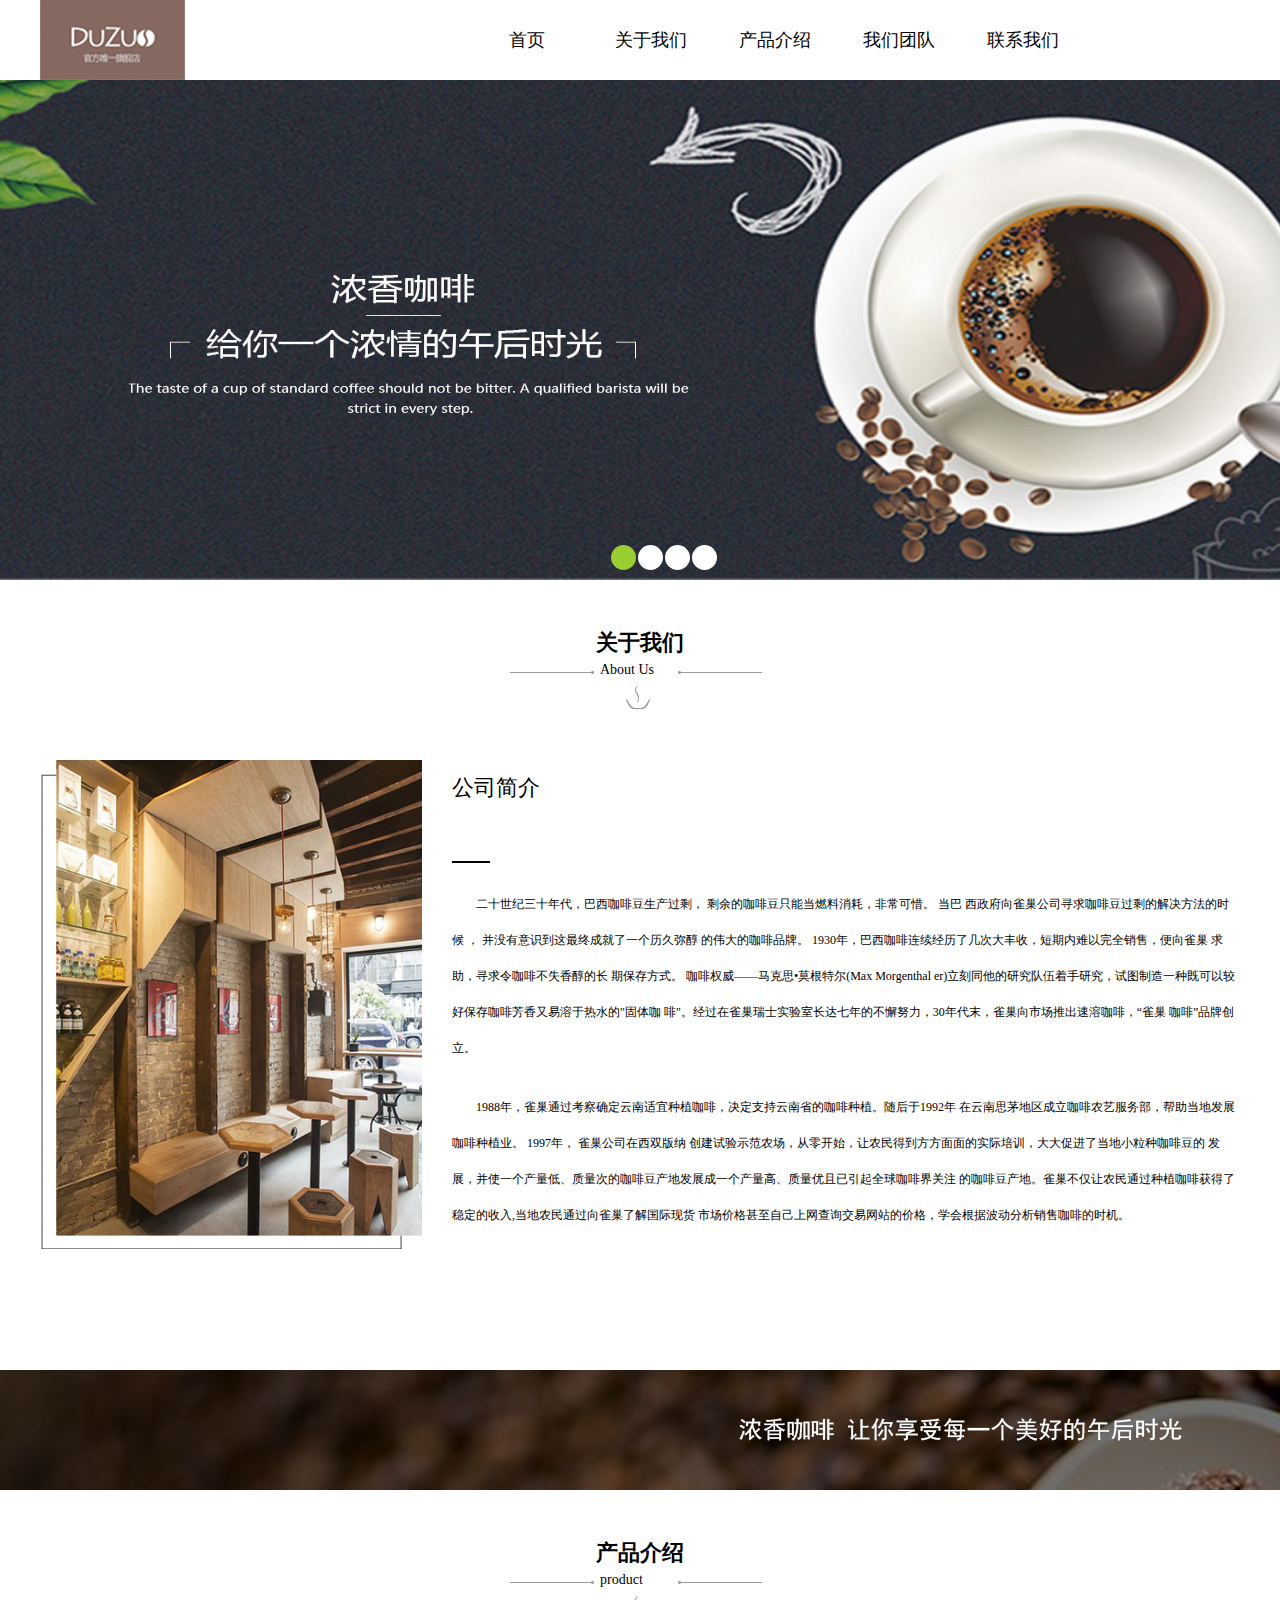
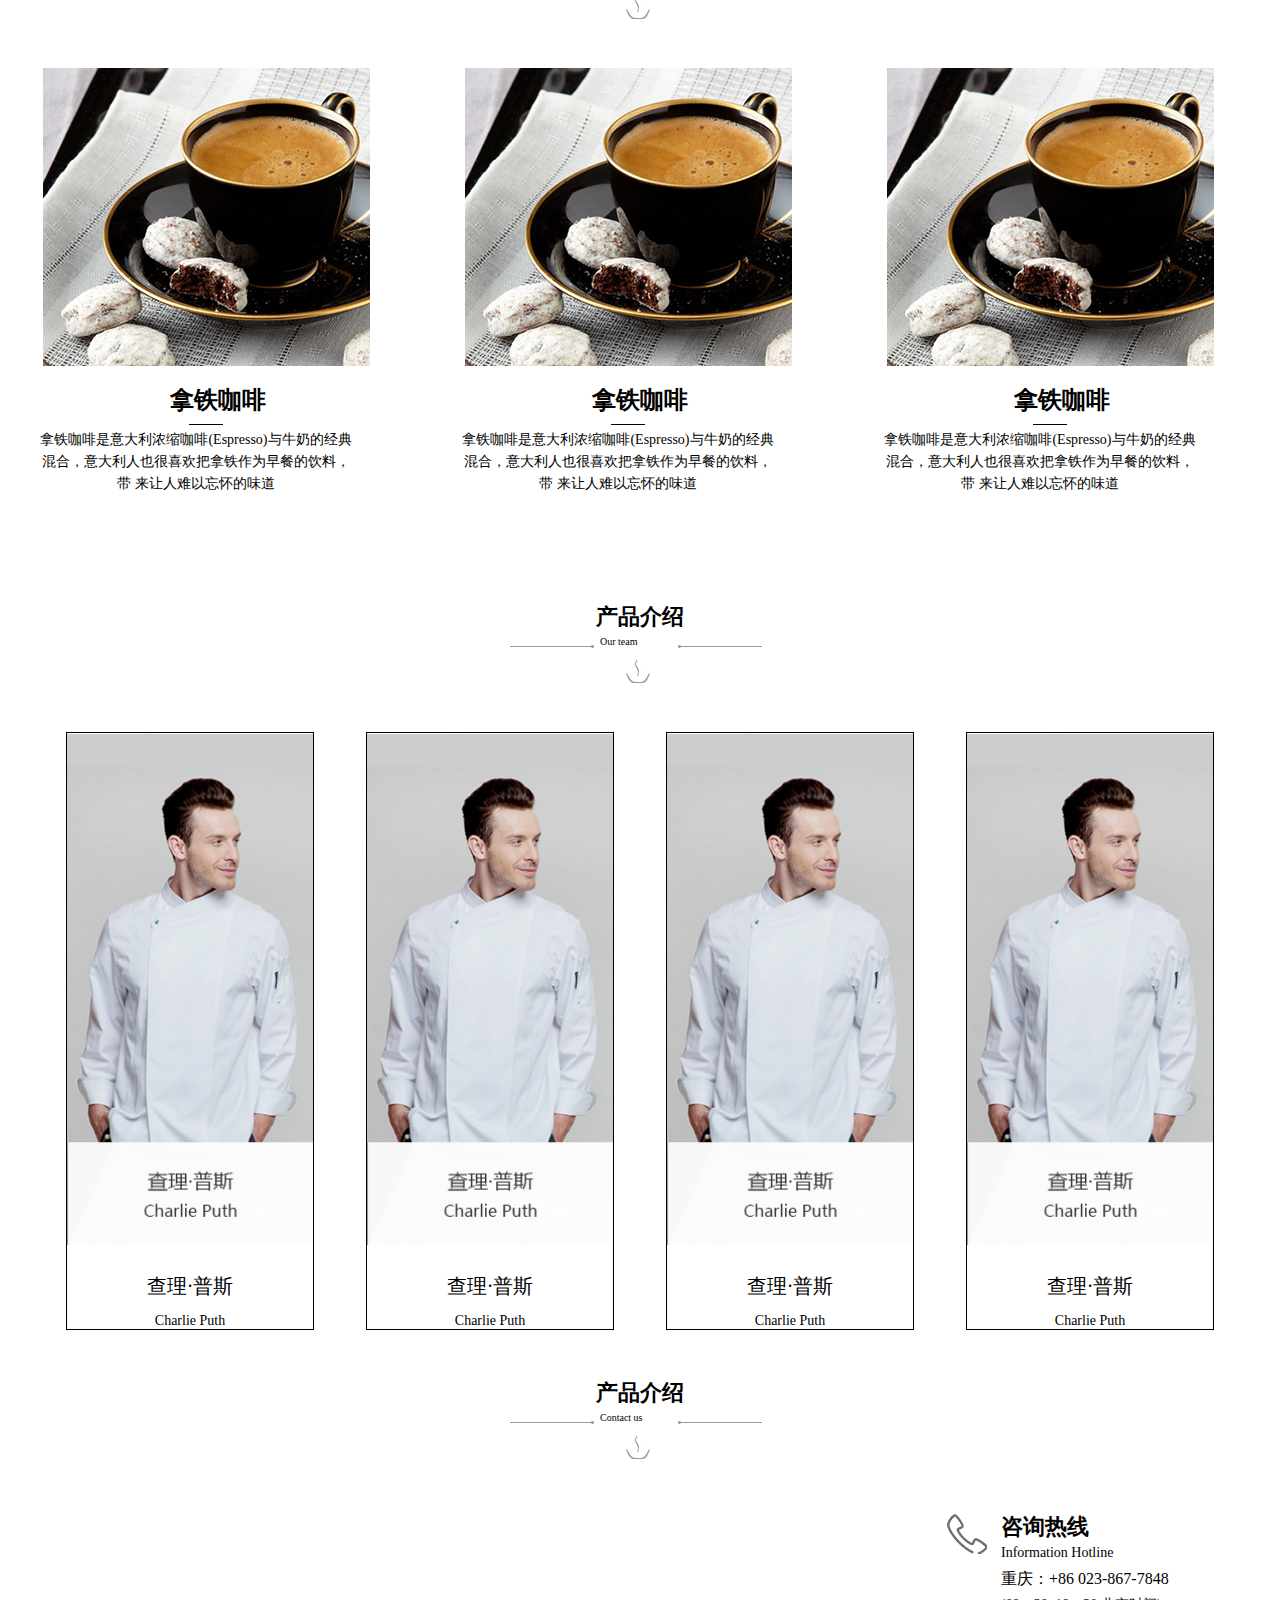
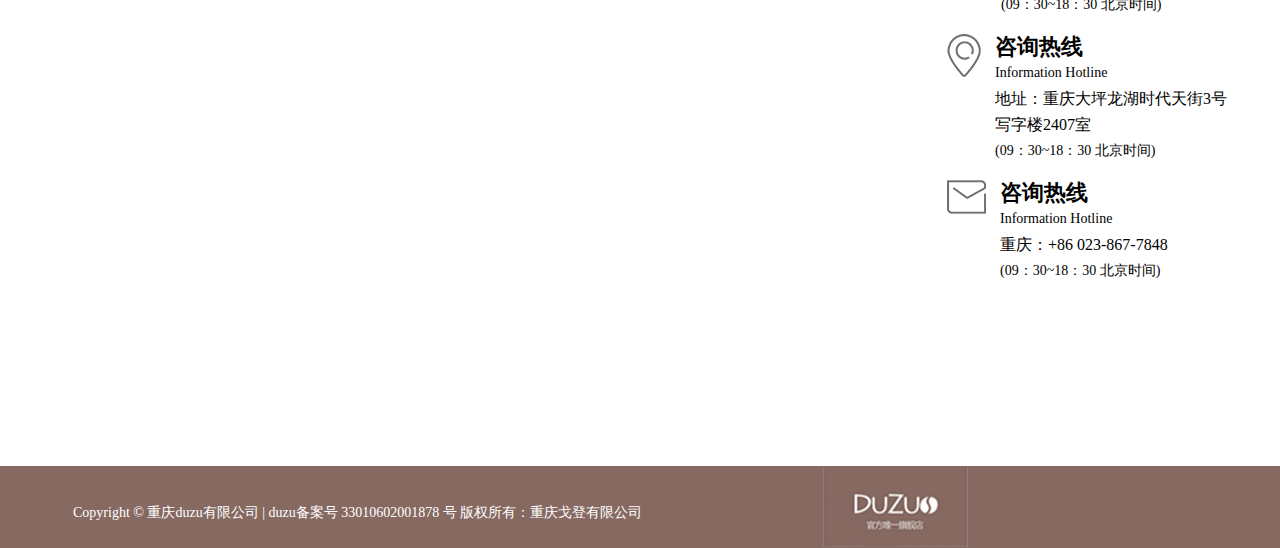
<file: 咖啡网页/html/index.html>
<!DOCTYPE html>
<html lang="en">
<head>
    <meta charset="UTF-8">
    <meta name="viewport" content="width=device-width, initial-scale=1.0">
    <title>Document</title>
    <link rel="stylesheet" href="./css/index1.css">
    <meta http-equiv="Content-Type" content="text/html; charset=utf-8" />
	<meta name="viewport" content="initial-scale=1.0, user-scalable=no" />
	<style type="text/css">
		body, html {width: 100%;height: 100%;margin:0;font-family:"微软雅黑";}
		#allmap{width:100%;height:500px;}
		.di-list p{margin-left:5px; font-size:14px;}
	</style>
	<script type="text/javascript" src="//api.map.baidu.com/api?v=2.0&ak=vO7GuQKEVEGFDcVwdvP5UKIeuvEsHNQl"></script>
	<title>添加复杂内容的信息窗口</title>
</head>

<body>
    <!-- html header -->
    <div id="header" class="container clear">
        <div class="header-list l">
            <ul>
                <li>
                    <img src="../img/咖啡长网页-1.jpg" alt="">
                </li>
            </ul>
        </div>
        <div class="header-lef r">
            <ul>
                <li class="bian"><a href="index.html"> 首页</a></li>
                <li class="bian"><a href="About.html"> 关于我们</a></li>
                <li class="bian"><a href="Product.html"> 产品介绍</a></li>
                <li class="bian"><a href="introduction.html"> 我们团队</a></li>
                <li class="bian"><a href="#"> 联系我们</a></li>
            </ul>
        </div>
    </div>
    <!-- html tu -->
    <div id="lunbo">
        <div class="lunbo-ul">
            <li><img src="../img/咖啡长网页_02.jpg" class="lun-img"></li>
            <li><img src="../img/咖啡长网页_02.jpg" class="lun-img"></li>
            <li><img src="../img/咖啡长网页_02.jpg" class="lun-img"></li>
            <li><img src="../img/咖啡长网页_02.jpg" class="lun-img"></li>
        </div>
        <button class="jjj">&lt;</button>
        <button class="jj">&gt;</button>
        <ul>
            <li class="ave avel" by="0"></li>
            <li by="1"class="avel" ></li>
            <li by="2" class="avel" ></li>
            <li by="3"  class="avel"></li>
        </ul>
    </div>

    <!-- html server -->
    <div id="server" class="container">
        <div class="server-list">
            <h2>关于我们</h2>
            <p>About Us</p>
            <ul>
                <li class="tu1"><img src="../img/title.png" alt=""></li>
                <li class="tu2"><img src="../img/咖啡长网页-图标.jpg" alt=""></li>
            </ul>
        </div>
        <div class="server-aut">
            <ul>
                <li><img src="../img/未标题-1.jpg" alt=""></li>
            </ul>

            <div class="server-p">
                <h2>公司简介</h2>
                <div class="di">
                </div>
                <p>二十世纪三十年代，巴西咖啡豆生产过剩， 剩余的咖啡豆只能当燃料消耗，非常可惜。 当巴
                    西政府向雀巢公司寻求咖啡豆过剩的解决方法的时候 ， 并没有意识到这最终成就了一个历久弥醇
                    的伟大的咖啡品牌。 1930年，巴西咖啡连续经历了几次大丰收，短期内难以完全销售，便向雀巢
                    求助，寻求令咖啡不失香醇的长 期保存方式。 咖啡权威——马克思•莫根特尔(Max Morgenthal
                    er)立刻同他的研究队伍着手研究，试图制造一种既可以较好保存咖啡芳香又易溶于热水的"固体咖
                    啡"。经过在雀巢瑞士实验室长达七年的不懈努力，30年代末，雀巢向市场推出速溶咖啡，“雀巢
                    咖啡”品牌创立。</p>
                <p> 1988年，雀巢通过考察确定云南适宜种植咖啡，决定支持云南省的咖啡种植。随后于1992年
                    在云南思茅地区成立咖啡农艺服务部，帮助当地发展咖啡种植业。 1997年， 雀巢公司在西双版纳
                    创建试验示范农场，从零开始，让农民得到方方面面的实际培训，大大促进了当地小粒种咖啡豆的
                    发展，并使一个产量低、质量次的咖啡豆产地发展成一个产量高、质量优且已引起全球咖啡界关注
                    的咖啡豆产地。雀巢不仅让农民通过种植咖啡获得了稳定的收入,当地农民通过向雀巢了解国际现货
                    市场价格甚至自己上网查询交易网站的价格，学会根据波动分析销售咖啡的时机。 </p>
            </div>
        </div>
    </div>

    <!-- html guang -->
    <div id="guang" class="container-fluid">
        <ul>
            <li><img src="../img/guanggao.jpg" alt=""></li>
        </ul>
    </div>


    <!-- html product -->
    <div id="product" class="container">
        <div class="product-list">
            <h2>产品介绍</h2>
            <p>product</p>
            <ul>
                <li class="tu1"><img src="../img/title.png" alt=""></li>
                <li class="tu2"><img src="../img/咖啡长网页-图标.jpg" alt=""></li>
            </ul>
        </div>
        <div class="product-st">
            <ul>
                <li>
                    <img src="../img/咖啡长网页3.jpg" alt="">
                    <div class="ming"><img src="../img/touming.jpg" alt=""></div>
                    <h2>拿铁咖啡</h2>
                    <h1></h1>
                    <p>拿铁咖啡是意大利浓缩咖啡(Espresso)与牛奶的经典
                        混合，意大利人也很喜欢把拿铁作为早餐的饮料，带
                        来让人难以忘怀的味道</p>
                </li>
                <li>
                    <img src="../img/咖啡长网页3.jpg" alt="">
                    <div class="ming"><img src="../img/touming.jpg" alt=""></div>
                    <h2>拿铁咖啡</h2>
                    <h1></h1>
                    <p>拿铁咖啡是意大利浓缩咖啡(Espresso)与牛奶的经典
                        混合，意大利人也很喜欢把拿铁作为早餐的饮料，带
                        来让人难以忘怀的味道</p>
                </li>
                <li>
                    <img src="../img/咖啡长网页3.jpg" alt="">
                    <div class="ming"><img src="../img/touming.jpg" alt=""></div>
                    <h2>拿铁咖啡</h2>
                    <h1></h1>
                    <p>拿铁咖啡是意大利浓缩咖啡(Espresso)与牛奶的经典
                        混合，意大利人也很喜欢把拿铁作为早餐的饮料，带
                        来让人难以忘怀的味道</p>
                </li>

            </ul>
        </div>
    </div>


    <!-- html main  -->
    <div id="main" class="container-fluid">
        <div class="container">
            <div class="main-list">
                <h2>产品介绍</h2>
                <p>Our team</p>
                <ul>
                    <li class="tu1"><img src="../img/title.png" alt=""></li>
                    <li class="tu2"><img src="../img/咖啡长网页-图标.jpg" alt=""></li>
                </ul>
            </div>
            <div class="main-ul">
                <ul>
                    <li class="main-ulli">
                        <img src="../img/咖啡长网页-恢复的2.jpg" alt="">
                        <div class="li-top">
                            <h2>贾斯汀·比伯</h2>
                            <h1></h1>
                            <p>贾斯汀出生于1994年3月1日的加
                                拿大安大略省伦敦的圣若...</p>
                        </div>
                        
                        <div class="main-li">
                            <h3>查理·普斯</h3>
                            <h4>Charlie Puth</h4>
                        </div>
                    </li>
                    <li>
                        <img src="../img/咖啡长网页-恢复的2.jpg" alt="">
                        <h2>查理·普斯</h2>
                        <p>Charlie Puth</p>
                    </li>
                    <li>
                        <img src="../img/咖啡长网页-恢复的2.jpg" alt="">
                        <h2>查理·普斯</h2>
                        <p>Charlie Puth</p>
                    </li>
                    <li>
                        <img src="../img/咖啡长网页-恢复的2.jpg" alt="">
                        <h2>查理·普斯</h2>
                        <p>Charlie Puth</p>
                    </li>

                </ul>

            </div>
        </div>
    </div>

    <!-- html news -->
    <div id="news" class="container">
        <div class="news-list">
            <h2>产品介绍</h2>
            <p>Contact us</p>
            <ul>
                <li class="tu1"><img src="../img/title.png" alt=""></li>
                <li class="tu2"><img src="../img/咖啡长网页-图标.jpg" alt=""></li>
            </ul>
        </div>
        <div class="news-ulli clear">
            <div class="ditu l">	
            <div id="allmap"></div>
            <p></p></div>
            <div class="news-ul ">
                <div class="news-li">
                    <div><img src="../img/phone.png" alt=""></div>
                    <div class="news-wen">
                        <h2>咨询热线</h2>
                        <p>Information Hotline</p>
                        <h3>重庆：+86 023-867-7848</h3>
                        <p>(09：30~18：30 北京时间)</p>
                    </div>
                </div>



                <div class="news-li">
                    <div><img src="../img/map.png" alt=""></div>
                    <div class="news-wen">
                        <h2>咨询热线</h2>
                        <p>Information Hotline</p>
                        <h3>地址：重庆大坪龙湖时代天街3号写字楼2407室</h3>
                        <p>(09：30~18：30 北京时间)</p>
                    </div>
                </div>

                <div class="news-li">
                    <div><img src="../img/email.png" alt=""></div>
                    <div class="news-wen">
                        <h2>咨询热线</h2>
                        <p>Information Hotline</p>
                        <h3>重庆：+86 023-867-7848</h3>
                        <p>(09：30~18：30 北京时间)</p>
                    </div>
                </div>
            </div>
        </div>

    </div>

    <!-- html di  -->
    <div id="di" class="container-fluid">
        <div class="container">
            <div class="di-list">
                <p>Copyright © 重庆duzu有限公司 | duzu备案号 33010602001878 号 版权所有：重庆戈登有限公司</p>
                <img src="../img/咖啡长网页-1.jpg" alt="">
            </div>
        </div>
    </div>


    <script src="./js/index.js"></script>

    <script type="text/javascript">
        // 百度地图API功能
        var sContent =
        "<h4 style='margin:0 0 5px 0;padding:0.2em 0'>天安门</h4>" + 
        "<img style='float:right;margin:4px' id='imgDemo' src='../img/tianAnMen.jpg' width='139' height='104' title='天安门'/>" + 
        "<p style='margin:0;line-height:1.5;font-size:13px;text-indent:2em'>天安门坐落在中国北京市中心,故宫的南侧,与天安门广场隔长安街相望,是清朝皇城的大门...</p>" + 
        "</div>";
        var map = new BMap.Map("allmap");
        var point = new BMap.Point(106.491281,29.537841);
        var marker = new BMap.Marker(point);
        var infoWindow = new BMap.InfoWindow(sContent);  // 创建信息窗口对象
        map.centerAndZoom(point, 15);
        map.addOverlay(marker);
        marker.addEventListener("click", function(){          
           this.openInfoWindow(infoWindow);
           //图片加载完毕重绘infowindow
           document.getElementById('imgDemo').onload = function (){
               infoWindow.redraw();   //防止在网速较慢，图片未加载时，生成的信息框高度比图片的总高度小，导致图片部分被隐藏
           }
        });
    </script>
</body>

</html>
</file>
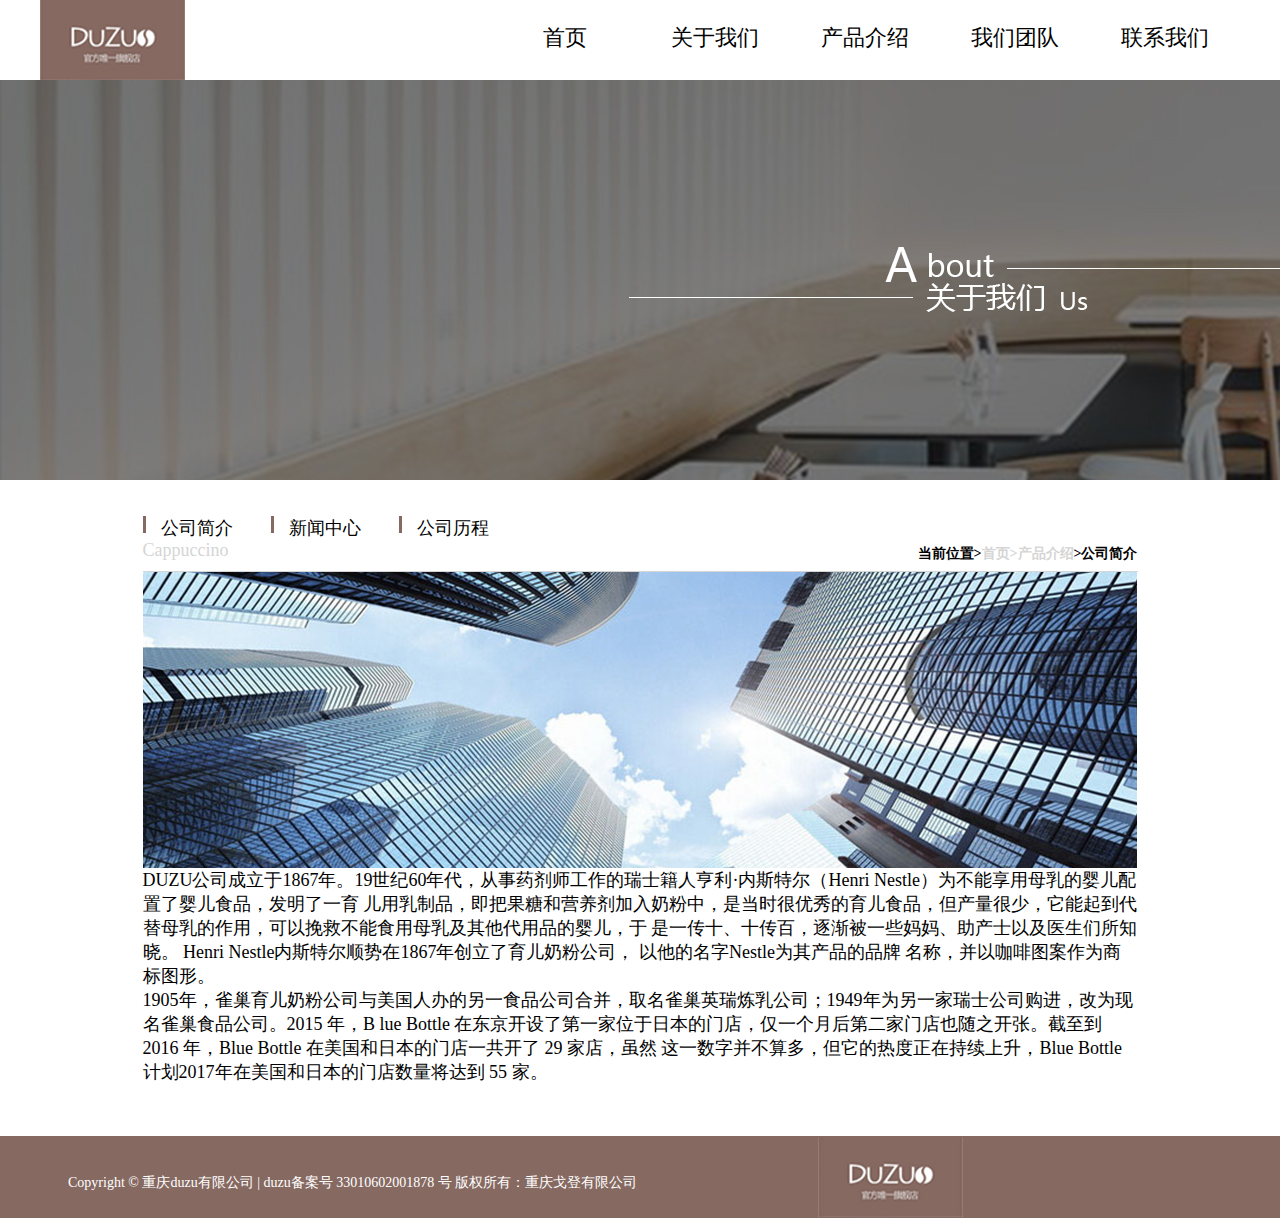
<file: 咖啡网页/html/About.html>
<!DOCTYPE html>
<html lang="en">

<head>
    <meta charset="UTF-8">
    <meta name="viewport" content="width=device-width, initial-scale=1.0">
    <title>Document</title>
    <link rel="stylesheet" href="../html/css/gonggong.css">
    <link rel="stylesheet" href="../html/css/About.css">
</head>

<body>
    <!-- html header -->
    <div id="header" class="container clear">
        <div class="header-list l">
            <img src="../img/咖啡长网页-1.jpg" alt="">
        </div>
        <div class="header-lef r">
            <ul>
                <li class="bian"><a href="#"> 联系我们</a></li>
                <li class="bian"><a href="introduction.html"> 我们团队</a></li>
                <li class="bian"><a href="Product.html"> 产品介绍</a></li>
                <li class="bian"><a href="About.html"> 关于我们</a></li>
                <li class="bian"><a href="index.html"> 首页</a></li>

            </ul>
        </div>
    </div>

    <!-- html tu -->
    <div id="tu" class="container-fluid">
        <div class="tu-list">
            <ul>
                <li>
                    <img class="img" src="../img/公司简介.jpg" alt="">
                </li>
            </ul>
        </div>
    </div>

    <!-- html  text-->
    <div id="text" class="container2">
        <div class="text-list">
            <h4></h4>
            <h3><header ff="0" class="active">公司简介</header > </h3>
            <h4></h4>
            <h3><header  ff="1">新闻中心</header > </h3>
            <h4></h4>
            <h3><header  ff="2">公司历程</header> </h3>
        </div>
        <div class="text-ul">
            <p>Cappuccino</p>
            <h3>当前位置><span>首页>产品介绍</span>>公司简介</h3>
            <h2></h2>
        </div>
        <div id="textaa" class="active">
            <img src="../img/公司简介2.jpg" alt="">
            <div class="text-p">
                <p> DUZU公司成立于1867年。19世纪60年代，从事药剂师工作的瑞士籍人亨利·内斯特尔（Henri Nestle）为不能享用母乳的婴儿配置了婴儿食品，发明了一育
                    儿用乳制品，即把果糖和营养剂加入奶粉中，是当时很优秀的育儿食品，但产量很少，它能起到代替母乳的作用，可以挽救不能食用母乳及其他代用品的婴儿，于
                    是一传十、十传百，逐渐被一些妈妈、助产士以及医生们所知晓。 Henri Nestle内斯特尔顺势在1867年创立了育儿奶粉公司， 以他的名字Nestle为其产品的品牌
                    名称，并以咖啡图案作为商标图形。</p>
                <p>1905年，雀巢育儿奶粉公司与美国人办的另一食品公司合并，取名雀巢英瑞炼乳公司；1949年为另一家瑞士公司购进，改为现名雀巢食品公司。2015 年，B
                    lue Bottle 在东京开设了第一家位于日本的门店，仅一个月后第二家门店也随之开张。截至到 2016 年，Blue Bottle 在美国和日本的门店一共开了 29 家店，虽然
                    这一数字并不算多，但它的热度正在持续上升，Blue Bottle 计划2017年在美国和日本的门店数量将达到 55 家。</p>
            </div>
        </div>

        <div id="textaa">
            <div class="aaba-ulli">
                <div class="aaba-li">
                    <div class="text-h2">
                        <h2>13</h2>
                        <p>2018.4</p>
                    </div>
                    <div>
                        <h5><a href="Subpage.html"> DUZU加强其在瑞士的科研能力</a></h5>
                        <h5>DUZU将其两个科学研究机构——DUZU研究中心和DUZU健康科学研究院合并，建立一个有影响力的组织——DUZU研究。能力高度互补的两...</h5>
                    </div>
                </div>

                <div class="aaba-li">
                    <div class="text-h2">
                        <h2>13</h2>
                        <p>2018.4</p>
                    </div>
                    <div>
                        <h5><a href="Subpage.html"> DUZU加强其在瑞士的科研能力</a></h5>
                        <h5>DUZU将其两个科学研究机构——DUZU研究中心和DUZU健康科学研究院合并，建立一个有影响力的组织——DUZU研究。能力高度互补的两...</h5>
                    </div>
                </div>

                <div class="aaba-li">
                    <div class="text-h2">
                        <h2>13</h2>
                        <p>2018.4</p>
                    </div>
                    <div>
                        <h5><a href="Subpage.html"> DUZU加强其在瑞士的科研能力</a></h5>
                        <h5>DUZU将其两个科学研究机构——DUZU研究中心和DUZU健康科学研究院合并，建立一个有影响力的组织——DUZU研究。能力高度互补的两...</h5>
                    </div>
                </div>

                <div class="aaba-li">
                    <div class="text-h2">
                        <h2>13</h2>
                        <p>2018.4</p>
                    </div>
                    <div>
                        <h5><a href="Subpage.html"> DUZU加强其在瑞士的科研能力</a></h5>
                        <h5>DUZU将其两个科学研究机构——DUZU研究中心和DUZU健康科学研究院合并，建立一个有影响力的组织——DUZU研究。能力高度互补的两...</h5>
                    </div>
                </div>

                <div class="aaba-li">
                    <div class="text-h2">
                        <h2>13</h2>
                        <p>2018.4</p>
                    </div>
                    <div>
                        <h5><a href="Subpage.html"> DUZU加强其在瑞士的科研能力</a></h5>
                        <h5>DUZU将其两个科学研究机构——DUZU研究中心和DUZU健康科学研究院合并，建立一个有影响力的组织——DUZU研究。能力高度互补的两...</h5>
                    </div>
                </div>
            </div>
        </div>

        <div id="textaa">
             <div class="text-ulli">
            <div class="text-li">
                <h2>2018</h2>
                <span>|||||||||</span>
                <div>
                    <p>)04/12 &nbsp; &nbsp; &nbsp;DUZU第一次阐明了“创造共享价值”的经营方针，并启动了“DUZU可...</p>
                    <p>04/12 &nbsp; &nbsp; &nbsp;对医学营养品持续关注的政策使DUZU收购了诺...</p>
                </div>
             </div>
             
             <div class="text-li">
                <h2>2018</h2>
                <span>|||||||||</span>
                <div>
                    <p>04/12 &nbsp; &nbsp; &nbsp;DUZU第一次阐明了“创造共享价值”的经营方针，并启动了“DUZU可...</p>
                    <p>04/12 &nbsp; &nbsp; &nbsp;DUZU健康科学公司和DUZU健康科学研究院成立，以科学为基础，研究营养产品来预防和...</p>
                    <p>01/01 &nbsp; &nbsp; &nbsp;DUZU第一次阐明了“创造共享价值”的经营方针，并启动了“DUZU可...</p>
                </div>
             </div>

             <div class="text-li">
                <h2>2018</h2>
                <span>|||||||||</span>
                <div>
                    <p>04/12 &nbsp; &nbsp; &nbsp;DUZU第一次阐明了“创造共享价值”的经营方针，并启动了“DUZU可...</p>
                    <p>04/12 &nbsp; &nbsp; &nbsp;对医学营养品持续关注的政策使DUZU收购了诺...</p>
                </div>
             </div>

             <div class="text-li">
                <h2>2018</h2>
                <span>|||||||||</span>
                <div>
                    <p>04/12 &nbsp; &nbsp; &nbsp;DUZU第一次阐明了“创造共享价值”的经营方针，并启动了“DUZU可...</p>
                    <p>04/12 &nbsp; &nbsp; &nbsp;DUZU健康科学公司和DUZU健康科学研究院成立，以科学为基础，研究营养产品来预防和...</p>
                    <p>01/01 &nbsp; &nbsp; &nbsp;DUZU第一次阐明了“创造共享价值”的经营方针，并启动了“DUZU可...</p>
                </div>
             </div>

        </div>
        </div>

    </div>

    <!-- html di  -->
    <div id="di" class="container-fluid">
        <div class="container">
            <div class="di-list">
                <p>Copyright © 重庆duzu有限公司 | duzu备案号 33010602001878 号 版权所有：重庆戈登有限公司</p>
                <img src="../img/咖啡长网页-1.jpg" alt="">
            </div>
        </div>
    </div>
<script src="./js/about.js"></script>
</body>

</html>
</file>
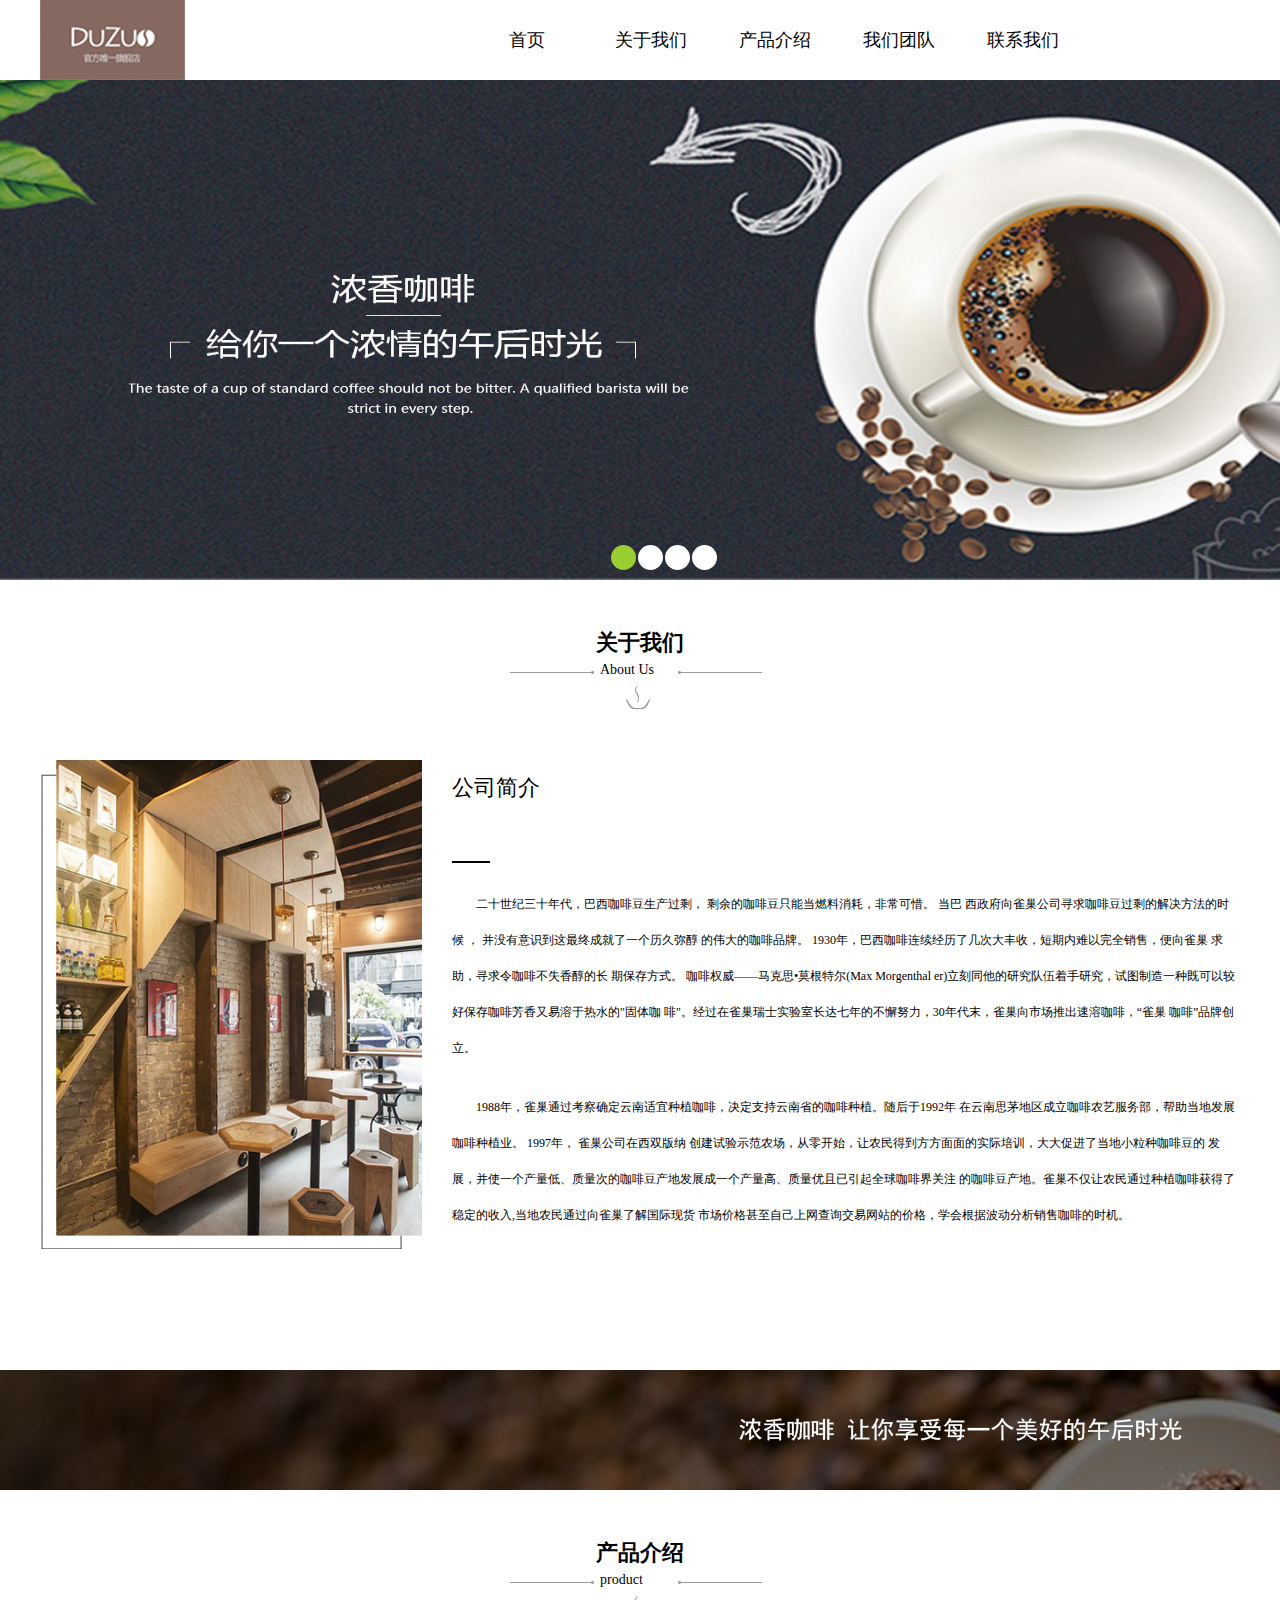
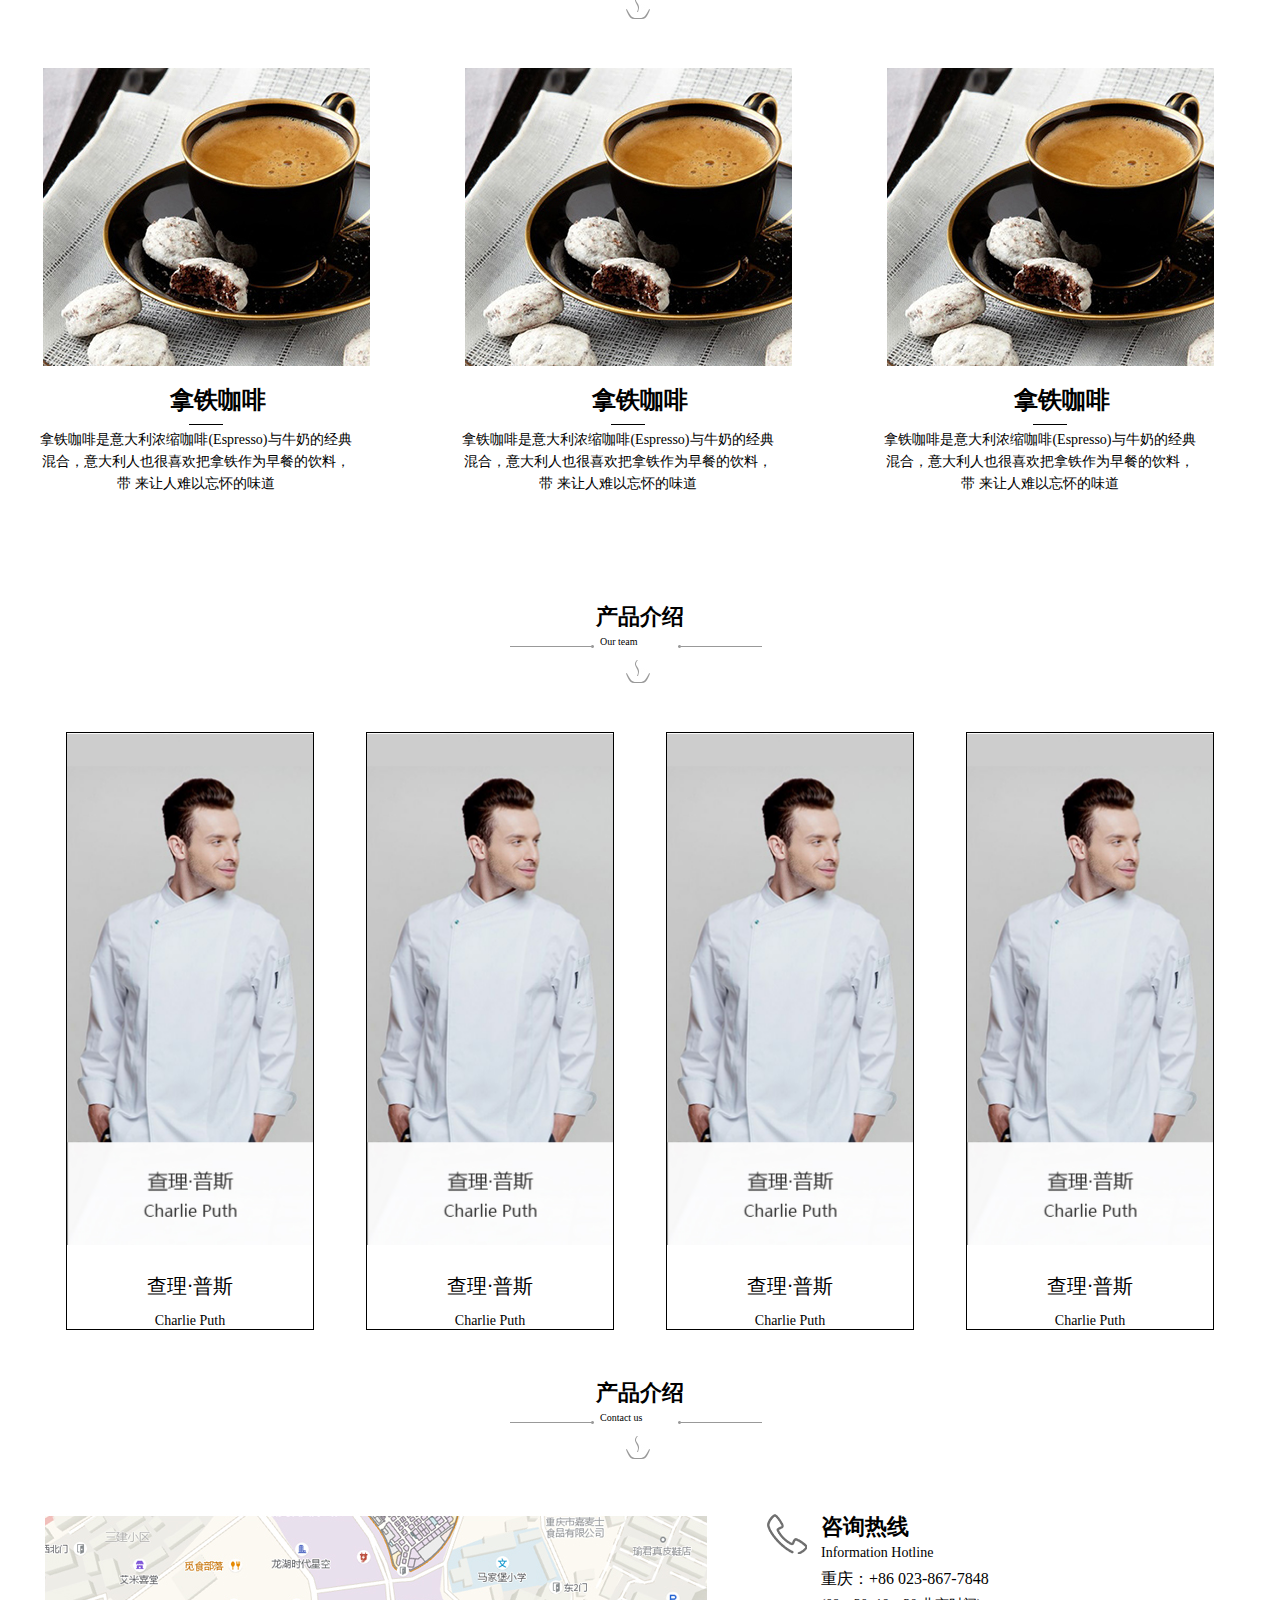
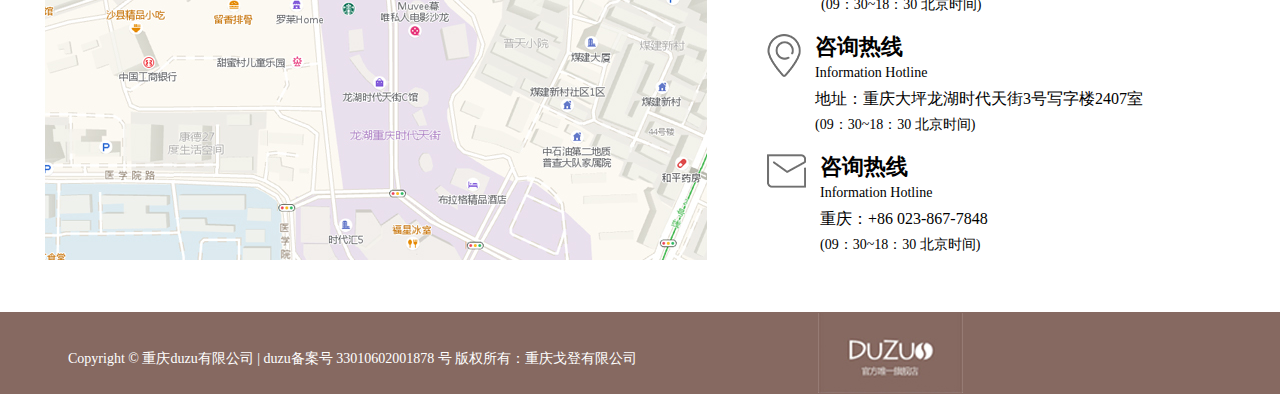
<file: 咖啡网页/html/index1.html>
<!DOCTYPE html>
<html lang="en">

<head>
    <meta charset="UTF-8">
    <meta name="viewport" content="width=device-width, initial-scale=1.0">
    <title>Document</title>
    <link rel="stylesheet" href="./css/index1.css">
</head>

<body>
    <!-- html header -->
    <div id="header" class="container clear">
        <div class="header-list l">
            <ul>
                <li>
                    <img src="../img/咖啡长网页-1.jpg" alt="">
                </li>
            </ul>
        </div>
        <div class="header-lef r">
            <ul>
                <li class="bian"><a href="index.html"> 首页</a></li>
                <li class="bian"><a href="About.html"> 关于我们</a></li>
                <li class="bian"><a href="Product.html"> 产品介绍</a></li>
                <li class="bian"><a href="introduction.html"> 我们团队</a></li>
                <li class="bian"><a href="#"> 联系我们</a></li>
            </ul>
        </div>
    </div>
    <!-- html tu -->
    <div id="lunbo">
        <div class="lunbo-ul">
            <img src="../img/咖啡长网页_02.jpg" class="lun-img">
            <img src="../img/咖啡长网页_02.jpg" alt="">
            <img src="../img/咖啡长网页_02.jpg" alt="">
            <img src="../img/咖啡长网页_02.jpg" alt="">
        </div>
        <button class="jjj">&lt;</button>
        <button class="jj">&gt;</button>
        <ul>
            <li class="ave avel" by="0"></li>
            <li by="1"class="avel" ></li>
            <li by="2" class="avel" ></li>
            <li by="3"  class="avel"></li>
        </ul>
    </div>

    <!-- html server -->
    <div id="server" class="container">
        <div class="server-list">
            <h2>关于我们</h2>
            <p>About Us</p>
            <ul>
                <li class="tu1"><img src="../img/title.png" alt=""></li>
                <li class="tu2"><img src="../img/咖啡长网页-图标.jpg" alt=""></li>
            </ul>
        </div>
        <div class="server-aut">
            <ul>
                <li><img src="../img/未标题-1.jpg" alt=""></li>
            </ul>

            <div class="server-p">
                <h2>公司简介</h2>
                <div class="di">
                </div>
                <p>二十世纪三十年代，巴西咖啡豆生产过剩， 剩余的咖啡豆只能当燃料消耗，非常可惜。 当巴
                    西政府向雀巢公司寻求咖啡豆过剩的解决方法的时候 ， 并没有意识到这最终成就了一个历久弥醇
                    的伟大的咖啡品牌。 1930年，巴西咖啡连续经历了几次大丰收，短期内难以完全销售，便向雀巢
                    求助，寻求令咖啡不失香醇的长 期保存方式。 咖啡权威——马克思•莫根特尔(Max Morgenthal
                    er)立刻同他的研究队伍着手研究，试图制造一种既可以较好保存咖啡芳香又易溶于热水的"固体咖
                    啡"。经过在雀巢瑞士实验室长达七年的不懈努力，30年代末，雀巢向市场推出速溶咖啡，“雀巢
                    咖啡”品牌创立。</p>
                <p> 1988年，雀巢通过考察确定云南适宜种植咖啡，决定支持云南省的咖啡种植。随后于1992年
                    在云南思茅地区成立咖啡农艺服务部，帮助当地发展咖啡种植业。 1997年， 雀巢公司在西双版纳
                    创建试验示范农场，从零开始，让农民得到方方面面的实际培训，大大促进了当地小粒种咖啡豆的
                    发展，并使一个产量低、质量次的咖啡豆产地发展成一个产量高、质量优且已引起全球咖啡界关注
                    的咖啡豆产地。雀巢不仅让农民通过种植咖啡获得了稳定的收入,当地农民通过向雀巢了解国际现货
                    市场价格甚至自己上网查询交易网站的价格，学会根据波动分析销售咖啡的时机。 </p>
            </div>
        </div>
    </div>

    <!-- html guang -->
    <div id="guang" class="container-fluid">
        <ul>
            <li><img src="../img/guanggao.jpg" alt=""></li>
        </ul>
    </div>


    <!-- html product -->
    <div id="product" class="container">
        <div class="product-list">
            <h2>产品介绍</h2>
            <p>product</p>
            <ul>
                <li class="tu1"><img src="../img/title.png" alt=""></li>
                <li class="tu2"><img src="../img/咖啡长网页-图标.jpg" alt=""></li>
            </ul>
        </div>
        <div class="product-st">
            <ul>
                <li>
                    <img src="../img/咖啡长网页3.jpg" alt="">
                    <div class="ming"><img src="../img/touming.jpg" alt=""></div>
                    <h2>拿铁咖啡</h2>
                    <h1></h1>
                    <p>拿铁咖啡是意大利浓缩咖啡(Espresso)与牛奶的经典
                        混合，意大利人也很喜欢把拿铁作为早餐的饮料，带
                        来让人难以忘怀的味道</p>
                </li>
                <li>
                    <img src="../img/咖啡长网页3.jpg" alt="">
                    <div class="ming"><img src="../img/touming.jpg" alt=""></div>
                    <h2>拿铁咖啡</h2>
                    <h1></h1>
                    <p>拿铁咖啡是意大利浓缩咖啡(Espresso)与牛奶的经典
                        混合，意大利人也很喜欢把拿铁作为早餐的饮料，带
                        来让人难以忘怀的味道</p>
                </li>
                <li>
                    <img src="../img/咖啡长网页3.jpg" alt="">
                    <div class="ming"><img src="../img/touming.jpg" alt=""></div>
                    <h2>拿铁咖啡</h2>
                    <h1></h1>
                    <p>拿铁咖啡是意大利浓缩咖啡(Espresso)与牛奶的经典
                        混合，意大利人也很喜欢把拿铁作为早餐的饮料，带
                        来让人难以忘怀的味道</p>
                </li>

            </ul>
        </div>
    </div>


    <!-- html main  -->
    <div id="main" class="container-fluid">
        <div class="container">
            <div class="main-list">
                <h2>产品介绍</h2>
                <p>Our team</p>
                <ul>
                    <li class="tu1"><img src="../img/title.png" alt=""></li>
                    <li class="tu2"><img src="../img/咖啡长网页-图标.jpg" alt=""></li>
                </ul>
            </div>
            <div class="main-ul">
                <ul>
                    <li class="main-ulli">
                        <img src="../img/咖啡长网页-恢复的2.jpg" alt="">
                        <div class="li-top">
                            <h2>贾斯汀·比伯</h2>
                            <h1></h1>
                            <p>贾斯汀出生于1994年3月1日的加
                                拿大安大略省伦敦的圣若...</p>
                        </div>
                        
                        <div class="main-li">
                            <h3>查理·普斯</h3>
                            <h4>Charlie Puth</h4>
                        </div>
                    </li>
                    <li>
                        <img src="../img/咖啡长网页-恢复的2.jpg" alt="">
                        <h2>查理·普斯</h2>
                        <p>Charlie Puth</p>
                    </li>
                    <li>
                        <img src="../img/咖啡长网页-恢复的2.jpg" alt="">
                        <h2>查理·普斯</h2>
                        <p>Charlie Puth</p>
                    </li>
                    <li>
                        <img src="../img/咖啡长网页-恢复的2.jpg" alt="">
                        <h2>查理·普斯</h2>
                        <p>Charlie Puth</p>
                    </li>

                </ul>

            </div>
        </div>
    </div>

    <!-- html news -->
    <div id="news" class="container">
        <div class="news-list">
            <h2>产品介绍</h2>
            <p>Contact us</p>
            <ul>
                <li class="tu1"><img src="../img/title.png" alt=""></li>
                <li class="tu2"><img src="../img/咖啡长网页-图标.jpg" alt=""></li>
            </ul>
        </div>
        <div class="news-ulli clear">
            <div class="l"><img src="../img/咖啡长网页-恢复的3.jpg" alt=""></div>
            <div class="news-ul ">
                <div class="news-li">
                    <div><img src="../img/phone.png" alt=""></div>
                    <div class="news-wen">
                        <h2>咨询热线</h2>
                        <p>Information Hotline</p>
                        <h3>重庆：+86 023-867-7848</h3>
                        <p>(09：30~18：30 北京时间)</p>
                    </div>
                </div>



                <div class="news-li">
                    <div><img src="../img/map.png" alt=""></div>
                    <div class="news-wen">
                        <h2>咨询热线</h2>
                        <p>Information Hotline</p>
                        <h3>地址：重庆大坪龙湖时代天街3号写字楼2407室</h3>
                        <p>(09：30~18：30 北京时间)</p>
                    </div>
                </div>

                <div class="news-li">
                    <div><img src="../img/email.png" alt=""></div>
                    <div class="news-wen">
                        <h2>咨询热线</h2>
                        <p>Information Hotline</p>
                        <h3>重庆：+86 023-867-7848</h3>
                        <p>(09：30~18：30 北京时间)</p>
                    </div>
                </div>
            </div>
        </div>

    </div>

    <!-- html di  -->
    <div id="di" class="container-fluid">
        <div class="container">
            <div class="di-list">
                <p>Copyright © 重庆duzu有限公司 | duzu备案号 33010602001878 号 版权所有：重庆戈登有限公司</p>
                <img src="../img/咖啡长网页-1.jpg" alt="">
            </div>
        </div>
    </div>


    <script src="./js/index.js"></script>
</body>

</html>
</file>
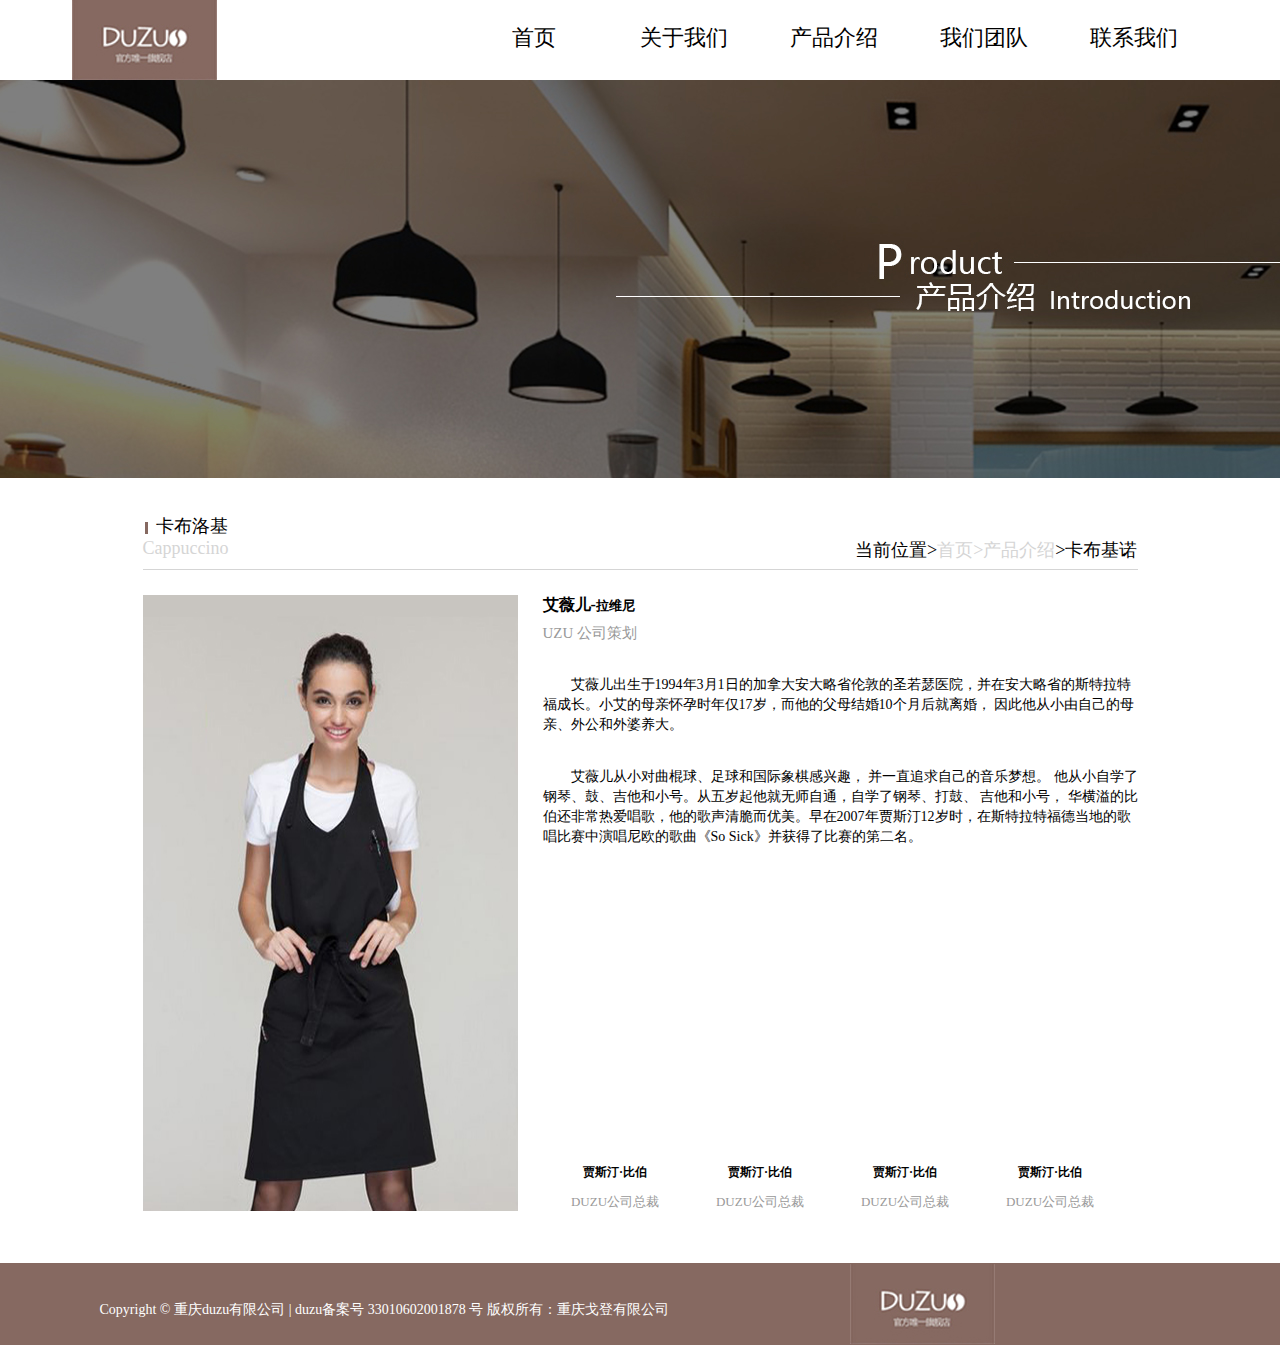
<file: 咖啡网页/html/introduction.html>
<!DOCTYPE html>
<html lang="en">

<head>
    <meta charset="UTF-8">
    <meta name="viewport" content="width=device-width, initial-scale=1.0">
    <title>Document</title>
    <link rel="stylesheet" href="../html/css/gonggong1.css">
    <link rel="stylesheet" href="../html/css/introduction.css">

</head>

<body>
    <!-- html header -->
    <div id="header" class="container clear">
        <div class="header-list l">
            <img src="../img/咖啡长网页-1.jpg" alt="">
        </div>
        <div class="header-lef r">
            <ul>
                <li class="bian"><a href="#"> 联系我们</a></li>
                <li class="bian"><a href="introduction.html"> 我们团队</a></li>
                <li class="bian"><a href="Product.html"> 产品介绍</a></li>
                <li class="bian"><a href="About.html"> 关于我们</a></li>
                <li class="bian"><a href="index.html"> 首页</a></li>

            </ul>
        </div>
    </div>

    <!-- html tu -->
    <div id="tu" class="container-fluid">
        <div class="tu-list">
            <ul>
                <li>
                    <img class="img" src="../img/摩卡.jpg" alt="">
                </li>
            </ul>
        </div>
    </div>

    <!-- html  text-->
    <div id="text" class="container2">
        <div class="text-list">
            <h4></h4>
            <h3>卡布洛基</h3>

            <div class="text-ul">
                <p>Cappuccino</p>
                <h3>当前位置><span>首页>产品介绍</span>>卡布基诺</h3>
                <h2></h2>
            </div>
        </div>
        <div class="text-ulli">
            <img src="../img/艾薇儿.jpg" alt="">
            <div class="text-lit">
                <h4>艾薇儿-<span>拉维尼</span></h4>
                <h5>UZU 公司策划</h5>
                <p>艾薇儿出生于1994年3月1日的加拿大安大略省伦敦的圣若瑟医院，并在安大略省的斯特拉特
                    福成长。小艾的母亲怀孕时年仅17岁，而他的父母结婚10个月后就离婚， 因此他从小由自己的母
                    亲、外公和外婆养大。</p>
                <p>艾薇儿从小对曲棍球、足球和国际象棋感兴趣， 并一直追求自己的音乐梦想。 他从小自学了
                    钢琴、鼓、吉他和小号。从五岁起他就无师自通，自学了钢琴、打鼓、 吉他和小号， 华横溢的比
                    伯还非常热爱唱歌，他的歌声清脆而优美。早在2007年贾斯汀12岁时，在斯特拉特福德当地的歌
                    唱比赛中演唱尼欧的歌曲《So Sick》并获得了比赛的第二名。</p>
                <div class="text-li">
                    <li>
                        <img src="../img/艾薇儿1.jpg" alt="">
                        <h2>贾斯汀·比伯</h2>
                        <h6>DUZU公司总裁</h6>
                    </li>
                    <li>
                        <img src="../img/艾薇儿1.jpg" alt="">
                        <h2>贾斯汀·比伯</h2>
                        <h6>DUZU公司总裁</h6>
                    </li>
                    <li>
                        <img src="../img/艾薇儿1.jpg" alt="">
                        <h2>贾斯汀·比伯</h2>
                        <h6>DUZU公司总裁</h6>
                    </li>
                    <li>
                        <img src="../img/艾薇儿1.jpg" alt="">
                        <h2>贾斯汀·比伯</h2>
                        <h6>DUZU公司总裁</h6>
                    </li>
                </div>
            </div>
        </div>

    </div>

    <!-- html di  -->
    <div id="di" class="container-fluid">
        <div class="container">
            <div class="di-list">
                <p>Copyright © 重庆duzu有限公司 | duzu备案号 33010602001878 号 版权所有：重庆戈登有限公司</p>
                <img src="../img/咖啡长网页-1.jpg" alt="">
            </div>
        </div>
    </div>
</body>
<script src="./js/introduction.js"></script>

</html>
</file>
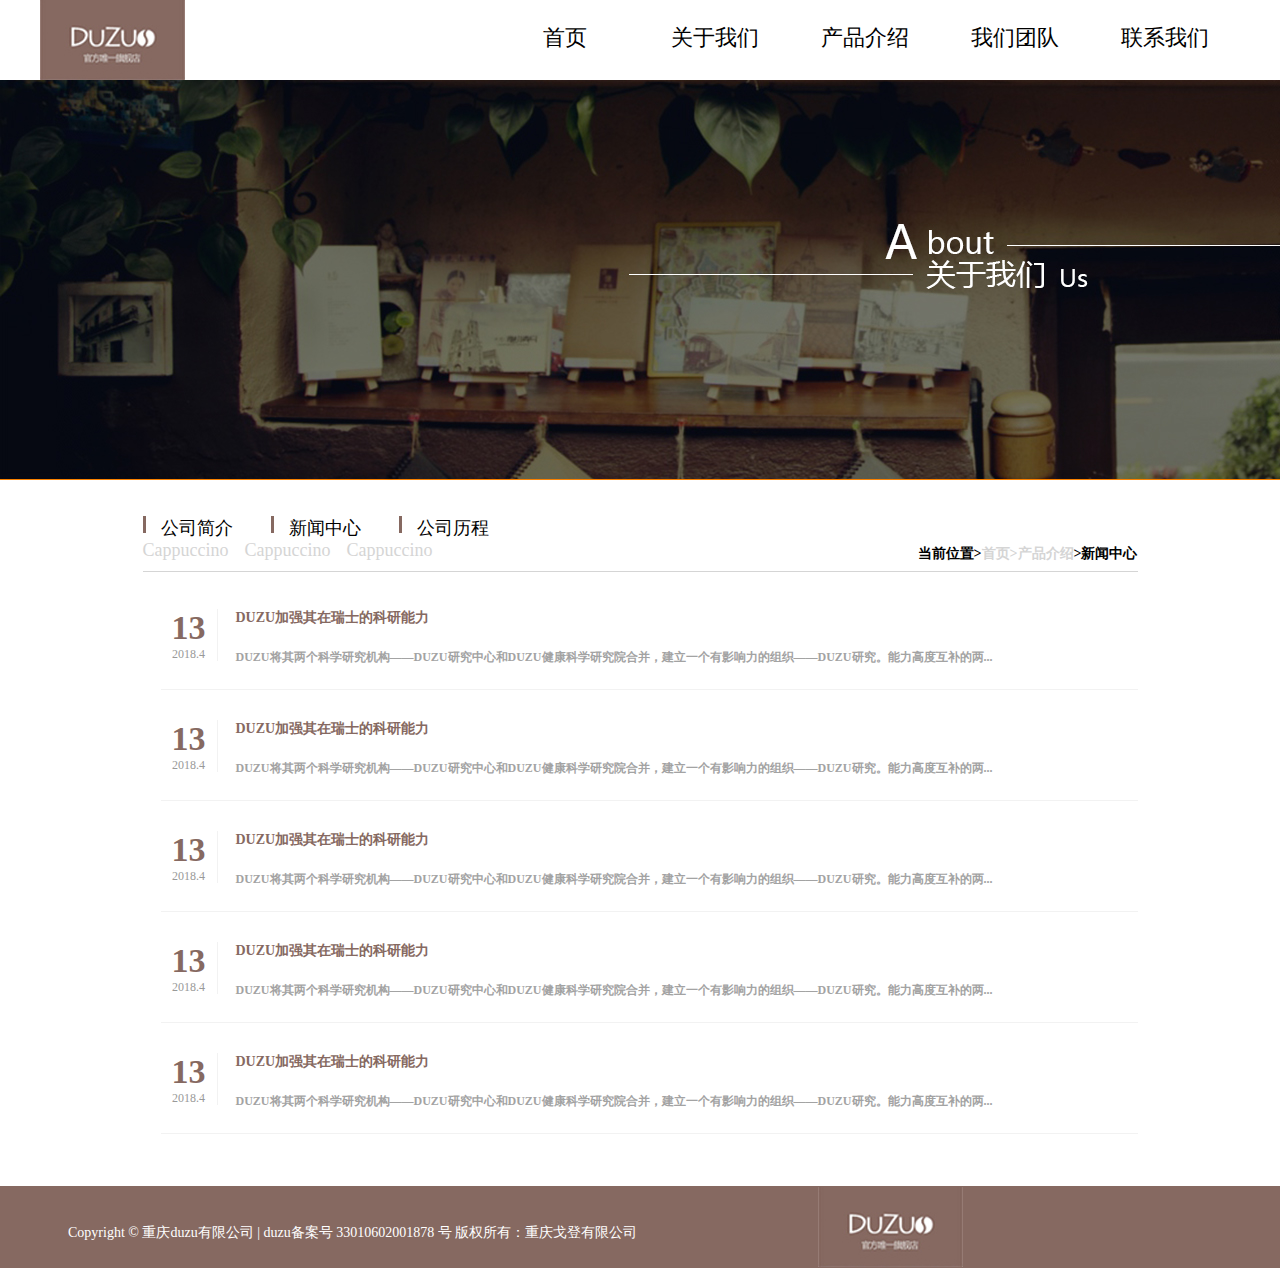
<file: 咖啡网页/html/News.html>
<!DOCTYPE html>
<html lang="en">

<head>
    <meta charset="UTF-8">
    <meta name="viewport" content="width=device-width, initial-scale=1.0">
    <title>Document</title>
    <link rel="stylesheet" href="../html/css/gonggong.css">
    <link rel="stylesheet" href="../html/css/News.css">

</head>

<body>
    <!-- html header -->
    <div id="header" class="container clear">
        <div class="header-list l">
            <img src="../img/咖啡长网页-1.jpg" alt="">
        </div>
        <div class="header-lef r">
            <ul>
                <li class="bian"><a href="#"> 联系我们</a></li>
                <li class="bian"><a href="introduction.html"> 我们团队</a></li>
                <li class="bian"><a href="Product.html"> 产品介绍</a></li>
                <li class="bian"><a href="About.html"> 关于我们</a></li>
                <li class="bian"><a href="index.html"> 首页</a></li>

            </ul>
        </div>
    </div>

    <!-- html tu -->
    <div id="tu" class="container-fluid">
        <div class="tu-list">
            <ul>
                <li>
                    <img src="../img/新闻中心.jpg" alt="">
                </li>
            </ul>
        </div>
    </div>

    <!-- html  text-->
    <div id="text" class="container2">
        <div class="text-list">
            <h4></h4>
            <h3>公司简介</h3>
            <h4></h4>
            <h3>新闻中心</h3>
            <h4></h4>
            <h3>公司历程</h3>
        </div>
            <div class="text-ul">
                <p>Cappuccino</p>
                <p>Cappuccino</p>
                <p>Cappuccino</p>
                <h3>当前位置><span>首页>产品介绍</span>>新闻中心</h3>
                <h2></h2>
        </div>
        
        <div class="text-ulli">
            <div class="text-li">
                <div class="text-h2">
                    <h2>13</h2>
                    <p>2018.4</p>
                </div>
                <div>
                    <h5><a href="Subpage.html"> DUZU加强其在瑞士的科研能力</a></h5>
                    <h5>DUZU将其两个科学研究机构——DUZU研究中心和DUZU健康科学研究院合并，建立一个有影响力的组织——DUZU研究。能力高度互补的两...</h5>
                </div>
            </div>

            <div class="text-li">
            <div class="text-h2">
                    <h2>13</h2>
                    <p>2018.4</p>
                </div>
                <div>
                    <h5><a href="Subpage.html"> DUZU加强其在瑞士的科研能力</a></h5>
                    <h5>DUZU将其两个科学研究机构——DUZU研究中心和DUZU健康科学研究院合并，建立一个有影响力的组织——DUZU研究。能力高度互补的两...</h5>
                </div>
            </div>

            <div class="text-li">
                <div class="text-h2">
                    <h2>13</h2>
                    <p>2018.4</p>
                </div>
                <div>
                    <h5><a href="Subpage.html"> DUZU加强其在瑞士的科研能力</a></h5>
                    <h5>DUZU将其两个科学研究机构——DUZU研究中心和DUZU健康科学研究院合并，建立一个有影响力的组织——DUZU研究。能力高度互补的两...</h5>
                </div>
            </div>

            <div class="text-li">
                <div class="text-h2">
                    <h2>13</h2>
                    <p>2018.4</p>
                </div>
                <div>
                    <h5><a href="Subpage.html"> DUZU加强其在瑞士的科研能力</a></h5>
                    <h5>DUZU将其两个科学研究机构——DUZU研究中心和DUZU健康科学研究院合并，建立一个有影响力的组织——DUZU研究。能力高度互补的两...</h5>
                </div>
            </div>

            <div class="text-li">
                <div class="text-h2">
                    <h2>13</h2>
                    <p>2018.4</p>
                </div>
                <div>
                    <h5><a href="Subpage.html"> DUZU加强其在瑞士的科研能力</a></h5>
                    <h5>DUZU将其两个科学研究机构——DUZU研究中心和DUZU健康科学研究院合并，建立一个有影响力的组织——DUZU研究。能力高度互补的两...</h5>
                </div>
            </div>
        </div>
        
        </div>
        </div>




        <!-- html di  -->
        <div id="di" class="container-fluid">
            <div class="container">
                <div class="di-list">
                    <p>Copyright © 重庆duzu有限公司 | duzu备案号 33010602001878 号 版权所有：重庆戈登有限公司</p>
                    <img src="../img/咖啡长网页-1.jpg" alt="">
                </div>
            </div>
        </div>

</body>

</html>
</file>
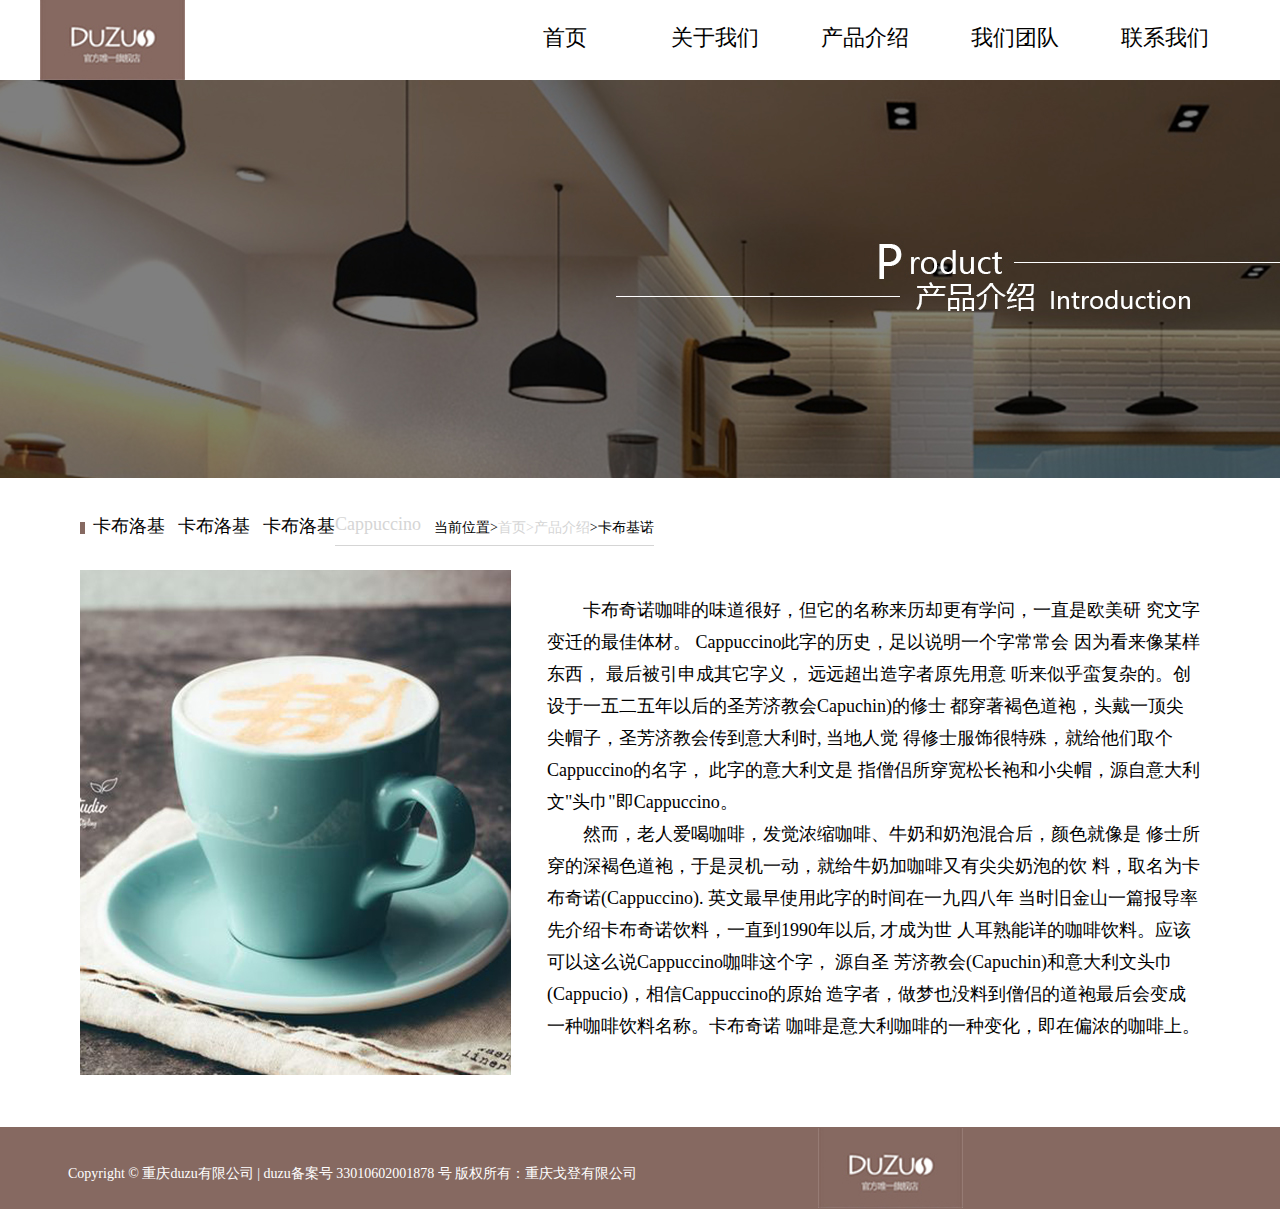
<file: 咖啡网页/html/Product.html>
<!DOCTYPE html>
<html lang="en">
<head>
    <meta charset="UTF-8">
    <meta name="viewport" content="width=device-width, initial-scale=1.0">
    <title>Document</title>
    <link rel="stylesheet" href="../html/css/gonggong.css">
    <link rel="stylesheet" href="../html/css/Product.css">

</head>
<body>
    <!-- html header -->
    <div id="header" class="container clear">
        <div class="header-list l">
            <img src="../img/咖啡长网页-1.jpg" alt="">
        </div>
        <div class="header-lef r">
            <ul>
                <li class="bian"><a href="#"> 联系我们</a></li>
                <li class="bian"><a href="introduction.html"> 我们团队</a></li>
                <li class="bian"><a href="Product.html"> 产品介绍</a></li>
                <li class="bian"><a href="About.html"> 关于我们</a></li>
                <li class="bian"><a href="index.html"> 首页</a></li>

            </ul>
        </div>
    </div>

    <!-- html tu -->
    <div id="tu" class="container-fluid">
        <div class="tu-list">
            <ul>
                <li>
                    <img class="img" src="../img/摩卡.jpg" alt="">
                </li>
            </ul>
        </div>
    </div>

    <!-- html  text-->
 <div id="text" class="container2">
    <div class="text-list">
        <h4></h4>
        <h3>卡布洛基</h3>
        <h4></h4>
        <h3>卡布洛基</h3>
        <h4></h4>
        <h3>卡布洛基</h3>
        
        <div class="text-ul">
            <p>Cappuccino</p>
            <h3>当前位置><span>首页>产品介绍</span>>卡布基诺</h3>
            <h2></h2>
        </div>
        </div>
        <div class="text-li">
            <img src="../img/摩卡1.jpg" alt="">
            <div class="text-m">
            <p>卡布奇诺咖啡的味道很好，但它的名称来历却更有学问，一直是欧美研
                究文字变迁的最佳体材。 Cappuccino此字的历史，足以说明一个字常常会
                因为看来像某样东西，  最后被引申成其它字义， 远远超出造字者原先用意
                听来似乎蛮复杂的。创设于一五二五年以后的圣芳济教会Capuchin)的修士
                都穿著褐色道袍，头戴一顶尖尖帽子，圣芳济教会传到意大利时,  当地人觉
                得修士服饰很特殊，就给他们取个Cappuccino的名字， 此字的意大利文是
                指僧侣所穿宽松长袍和小尖帽，源自意大利文"头巾"即Cappuccino。</p>
                <p>  然而，老人爱喝咖啡，发觉浓缩咖啡、牛奶和奶泡混合后，颜色就像是
                    修士所穿的深褐色道袍，于是灵机一动，就给牛奶加咖啡又有尖尖奶泡的饮
                    料，取名为卡布奇诺(Cappuccino). 英文最早使用此字的时间在一九四八年
                    当时旧金山一篇报导率先介绍卡布奇诺饮料，一直到1990年以后, 才成为世
                    人耳熟能详的咖啡饮料。应该可以这么说Cappuccino咖啡这个字， 源自圣
                    芳济教会(Capuchin)和意大利文头巾(Cappucio)，相信Cappuccino的原始
                    造字者，做梦也没料到僧侣的道袍最后会变成一种咖啡饮料名称。卡布奇诺
                    咖啡是意大利咖啡的一种变化，即在偏浓的咖啡上。</p>
                </div>
        </div>

    </div>

        <!-- html di  -->
        <div id="di" class="container-fluid">
            <div class="container">
                <div class="di-list">
                    <p>Copyright © 重庆duzu有限公司 | duzu备案号 33010602001878 号 版权所有：重庆戈登有限公司</p>
                    <img src="../img/咖啡长网页-1.jpg" alt="">
                </div>
            </div>
        </div>
</body>
<script src="./js/introduction.js"></script>
</html>
</file>
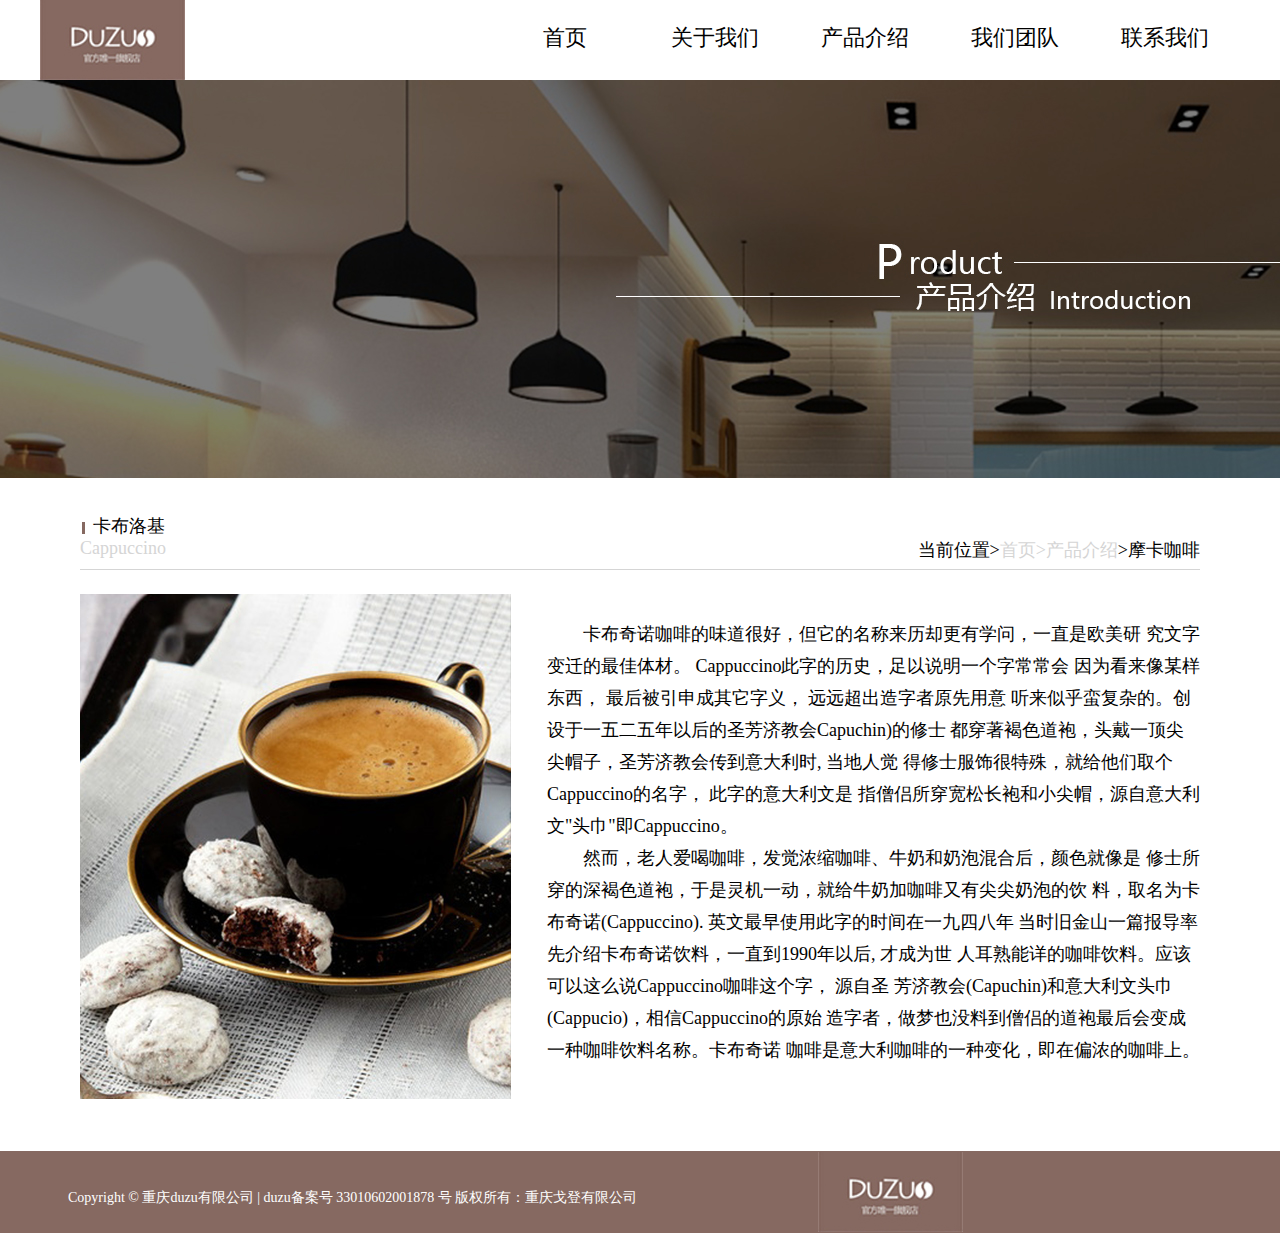
<file: 咖啡网页/html/Product1.html>
<!DOCTYPE html>
<html lang="en">
<head>
    <meta charset="UTF-8">
    <meta name="viewport" content="width=device-width, initial-scale=1.0">
    <title>Document</title>
    <link rel="stylesheet" href="../html/css/gonggong1.css">
    <link rel="stylesheet" href="../html/css/Product.css">

</head>
<body>
        <!-- html header -->
        <div id="header" class="container clear">
            <div class="header-list l">
                
                        <img src="../img/咖啡长网页-1.jpg" alt="">
            
            </div>
            <div class="header-lef r">
                <ul>
                    <li class="bian"><a href="#"> 联系我们</a></li>
                    <li class="bian"><a href="introduction.html"> 我们团队</a></li>
                    <li class="bian"><a href="Product.html"> 产品介绍</a></li>
                    <li class="bian"><a href="About.html"> 关于我们</a></li>
                    <li class="bian"><a href="index.html"> 首页</a></li>
                    
                </ul>
            </div>
        </div>

    <!-- html tu -->
    <div id="tu" class="container-fluid">
        <div class="tu-list">
            <ul>
                <li>
                    <img src="../img/摩卡.jpg" alt="">
                </li>
            </ul>
        </div>
    </div>

    <!-- html  text-->
 <div id="text" class="container2">
    <div class="text-list">
        <h4></h4>
        <h3>卡布洛基</h3>
        
        <div class="text-ul">
            <p>Cappuccino</p>
            <h3>当前位置><span>首页>产品介绍</span>>摩卡咖啡</h3>
            <h2></h2>
        </div>
        </div>
        <div class="text-li">
            <img src="../img/摩卡2.jpg" alt="">
            <div class="text-m">
            <p>卡布奇诺咖啡的味道很好，但它的名称来历却更有学问，一直是欧美研
                究文字变迁的最佳体材。 Cappuccino此字的历史，足以说明一个字常常会
                因为看来像某样东西，  最后被引申成其它字义， 远远超出造字者原先用意
                听来似乎蛮复杂的。创设于一五二五年以后的圣芳济教会Capuchin)的修士
                都穿著褐色道袍，头戴一顶尖尖帽子，圣芳济教会传到意大利时,  当地人觉
                得修士服饰很特殊，就给他们取个Cappuccino的名字， 此字的意大利文是
                指僧侣所穿宽松长袍和小尖帽，源自意大利文"头巾"即Cappuccino。</p>
                <p>  然而，老人爱喝咖啡，发觉浓缩咖啡、牛奶和奶泡混合后，颜色就像是
                    修士所穿的深褐色道袍，于是灵机一动，就给牛奶加咖啡又有尖尖奶泡的饮
                    料，取名为卡布奇诺(Cappuccino). 英文最早使用此字的时间在一九四八年
                    当时旧金山一篇报导率先介绍卡布奇诺饮料，一直到1990年以后, 才成为世
                    人耳熟能详的咖啡饮料。应该可以这么说Cappuccino咖啡这个字， 源自圣
                    芳济教会(Capuchin)和意大利文头巾(Cappucio)，相信Cappuccino的原始
                    造字者，做梦也没料到僧侣的道袍最后会变成一种咖啡饮料名称。卡布奇诺
                    咖啡是意大利咖啡的一种变化，即在偏浓的咖啡上。</p>
                </div>
        </div>

    </div>

        <!-- html di  -->
        <div id="di" class="container-fluid">
            <div class="container">
                <div class="di-list">
                    <p>Copyright © 重庆duzu有限公司 | duzu备案号 33010602001878 号 版权所有：重庆戈登有限公司</p>
                    <img src="../img/咖啡长网页-1.jpg" alt="">
                </div>
            </div>
        </div>
</body>
</html>
</file>
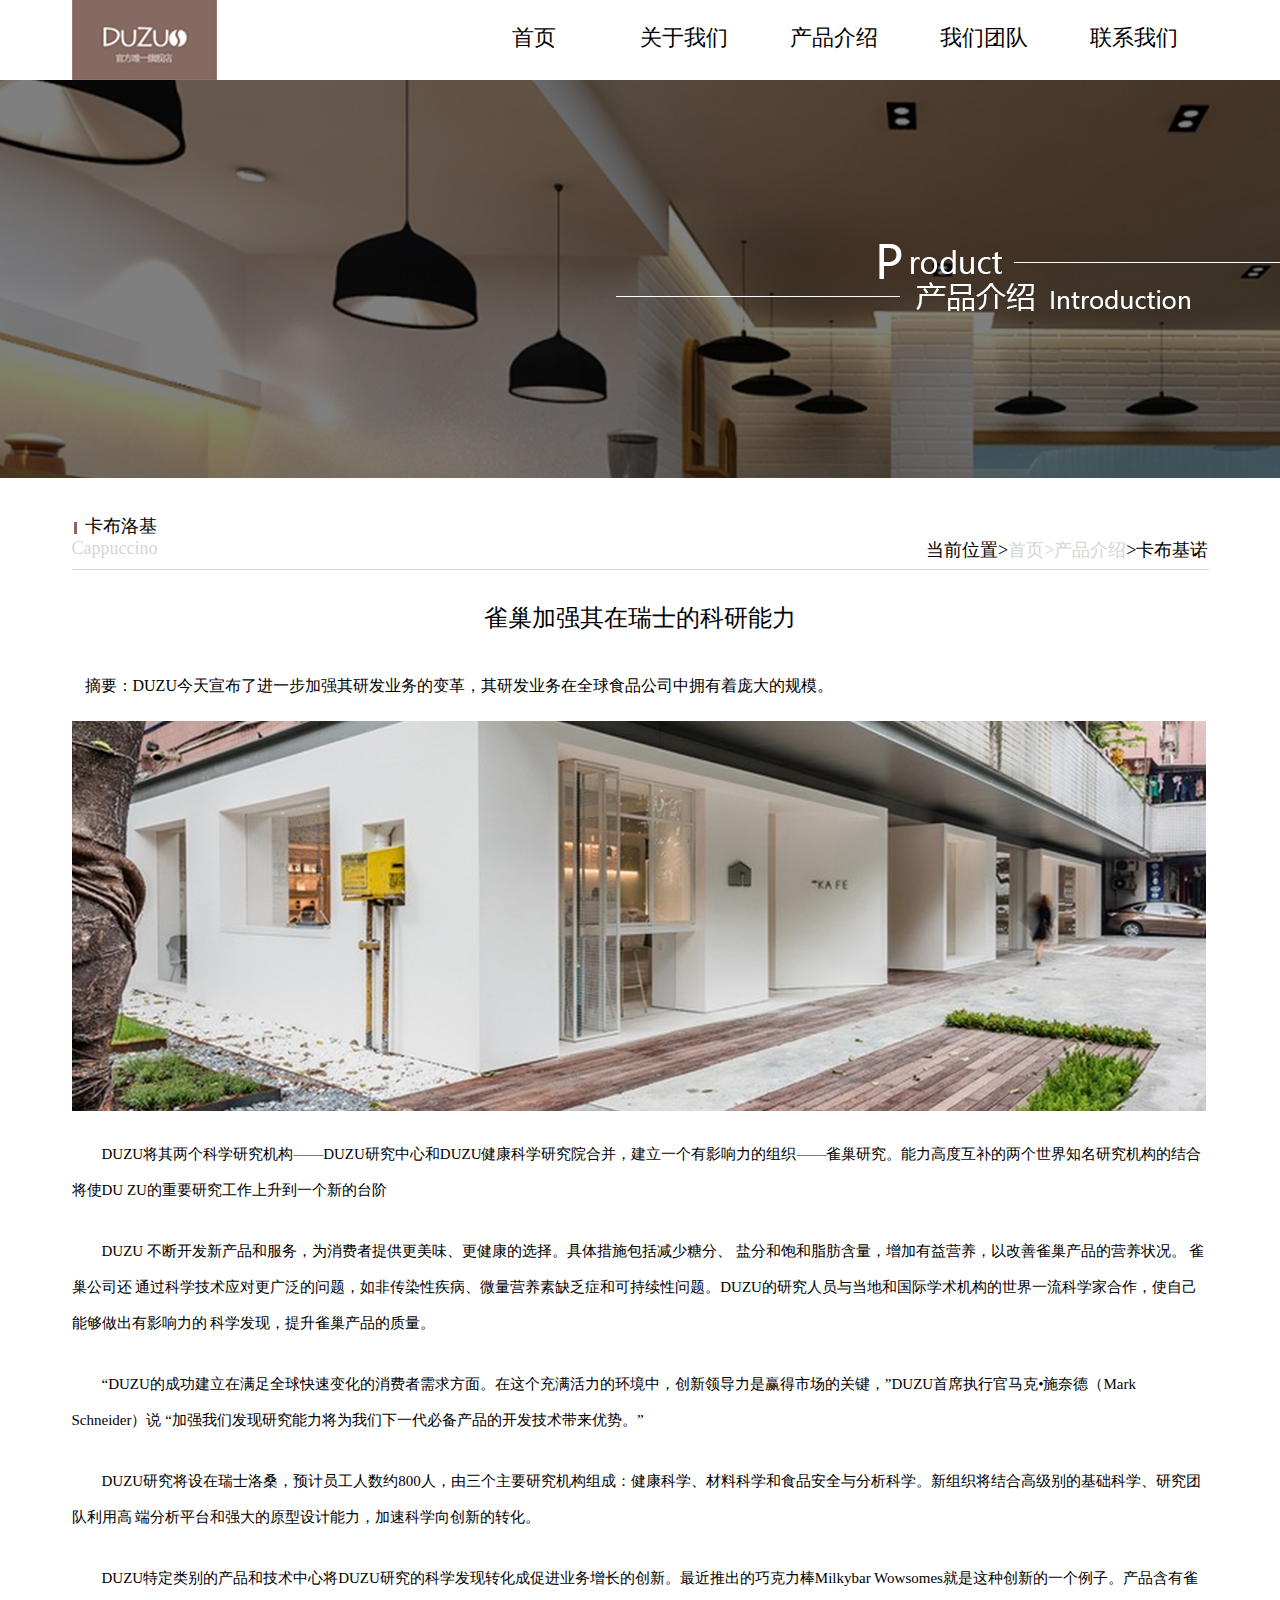
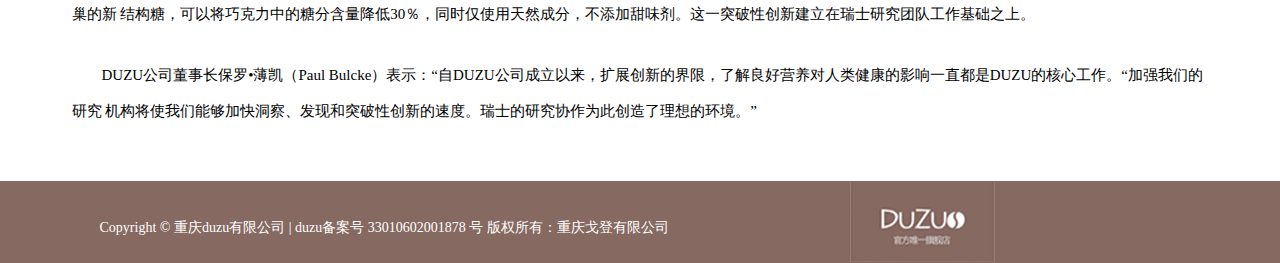
<file: 咖啡网页/html/Subpage.html>
<!DOCTYPE html>
<html lang="en">
<head>
    <meta charset="UTF-8">
    <meta name="viewport" content="width=device-width, initial-scale=1.0">
    <title>Document</title>
    <link rel="stylesheet" href="../html/css/gonggong1.css">
    <link rel="stylesheet" href="../html/css/Subpage.css">
</head>
<body>
            <!-- html header -->
            <div id="header" class="container clear">
                <div class="header-list l">           
                            <img src="../img/咖啡长网页-1.jpg" alt="">
                </div>
                <div class="header-lef r">
                    <ul>
                        <li class="bian"><a href="#"> 联系我们</a></li>
                        <li class="bian"><a href="introduction.html"> 我们团队</a></li>
                        <li class="bian"><a href="Product.html"> 产品介绍</a></li>
                        <li class="bian"><a href="About.html"> 关于我们</a></li>
                        <li class="bian"><a href="index.html"> 首页</a></li>
                        
                    </ul>
                </div>
            </div>
    
        <!-- html tu -->
        <div id="tu" class="container-fluid">
            <div class="tu-list">
                <ul>
                    <li>
                        <img src="../img/摩卡.jpg" alt="">
                    </li>
                </ul>
            </div>
        </div>
    
        <!-- html  text-->
     <div id="text" class="container">
        <div class="text-list">
            <h4></h4>
            <h3>卡布洛基</h3>
            
            <div class="text-ul">
                <p>Cappuccino</p>
                <h3>当前位置><span>首页>产品介绍</span>>卡布基诺</h3>
                <h2></h2>
            </div>
            <div class="text-li"> 
                <h1>雀巢加强其在瑞士的科研能力</h1>
                <h3>摘要：DUZU今天宣布了进一步加强其研发业务的变革，其研发业务在全球食品公司中拥有着庞大的规模。</h3>
                <img src="../img/三级网页2.jpg" alt="">
                <p> DUZU将其两个科学研究机构——DUZU研究中心和DUZU健康科学研究院合并，建立一个有影响力的组织——雀巢研究。能力高度互补的两个世界知名研究机构的结合将使DU
                    ZU的重要研究工作上升到一个新的台阶</p>
                <p>DUZU 不断开发新产品和服务，为消费者提供更美味、更健康的选择。具体措施包括减少糖分、 盐分和饱和脂肪含量，增加有益营养，以改善雀巢产品的营养状况。 雀巢公司还
                    通过科学技术应对更广泛的问题，如非传染性疾病、微量营养素缺乏症和可持续性问题。DUZU的研究人员与当地和国际学术机构的世界一流科学家合作，使自己能够做出有影响力的
                    科学发现，提升雀巢产品的质量。</p>
                <p>“DUZU的成功建立在满足全球快速变化的消费者需求方面。在这个充满活力的环境中，创新领导力是赢得市场的关键，”DUZU首席执行官马克•施奈德（Mark Schneider）说
                    “加强我们发现研究能力将为我们下一代必备产品的开发技术带来优势。”</p>
                <p>DUZU研究将设在瑞士洛桑，预计员工人数约800人，由三个主要研究机构组成：健康科学、材料科学和食品安全与分析科学。新组织将结合高级别的基础科学、研究团队利用高
                    端分析平台和强大的原型设计能力，加速科学向创新的转化。
                    </p>
                <p>DUZU特定类别的产品和技术中心将DUZU研究的科学发现转化成促进业务增长的创新。最近推出的巧克力棒Milkybar Wowsomes就是这种创新的一个例子。产品含有雀巢的新
                    结构糖，可以将巧克力中的糖分含量降低30％，同时仅使用天然成分，不添加甜味剂。这一突破性创新建立在瑞士研究团队工作基础之上。
                    </p>
                <p>DUZU公司董事长保罗•薄凯（Paul Bulcke）表示：“自DUZU公司成立以来，扩展创新的界限，了解良好营养对人类健康的影响一直都是DUZU的核心工作。“加强我们的研究
                    机构将使我们能够加快洞察、发现和突破性创新的速度。瑞士的研究协作为此创造了理想的环境。”</p>
            </div>

            </div>
            </div>
                <!-- html di  -->
                <div id="di" class="container-fluid">
                    <div class="container">
                        <div class="di-list">
                            <p>Copyright © 重庆duzu有限公司 | duzu备案号 33010602001878 号 版权所有：重庆戈登有限公司</p>
                            <img src="../img/咖啡长网页-1.jpg" alt="">
                        </div>
                    </div>
                </div>
</body>
</html>
</file>
<file: 咖啡网页/html/css/About.css>
#textaa .aaba-ulli{ margin-top: 7px;}
#textaa .aaba-ulli .aaba-li{ display: flex; height: 80px; border-bottom: 1px solid #f2f2f2; padding-top: 30px;margin-left: 18px;}
#textaa .aaba-ulli .aaba-li .text-h2{ width: 56px;height: 52px; border-right:1px solid #f2f2f2 ; text-align: center;}
#textaa .aaba-ulli .aaba-li h2{font-size: 34px; color: #866961;} 
#textaa .aaba-ulli .aaba-li p{font-size: 12px; color: #999999;} 
#textaa .aaba-ulli .aaba-li h5{font-size: 14px; color: #866961;margin-left: 18px;} 
#textaa .aaba-ulli .aaba-li h5:nth-child(2){font-size: 12px;color: #a3a3a3; margin-top: 22px;} 
#textaa .aaba-ulli .aaba-li a{color: #866961;} 



#textaa .text-ulli{margin-top: 34px;}
#textaa .text-ulli .text-li{display: flex; margin-top: 5px;}
#textaa .text-ulli .text-li h2{color: #999999;}
#textaa .text-ulli .text-li:hover h2{color: #866961;} 
#textaa .text-ulli .text-li span{color: #999999;margin-left: 12px;}
#textaa .text-ulli .text-li:hover span{color: #edded9;}
#textaa .text-ulli .text-li p{width: 871px; line-height: 20px; margin-left: 23px;line-height: 60px; border-bottom: 1px solid #999999;}
#textaa .text-ulli .text-li p:nth-child(1){line-height: 30px;}





#textaa{
    display: none;
}
#textaa.active{
    display: block;
}

#text .text-list h3 span{
    cursor: pointer;
}
</file>
<file: 咖啡网页/html/css/News.css>
*{margin: 0; padding: 0;}
ul,li,ol{list-style: none;}
h1,h2,h3,h4{color: black;}
img{display: block;}
a{text-decoration: none;}
a{color: black;}
h1,h2,h3,h4{font-size: 18px;}
body{font-size: 18px;}

/* 主要的 master.css  */
.l{float: left;}
.r{float: right;}
.clear:after{ content: ""; display: block; clear: both;}
.container{width: 1200px; margin: 0 auto; position: relative;}
.container2{width: 995px; margin: 0 auto; position: relative;}
.container-fluid{ position: relative;}

/* html  text- */
#text{}
#text .text-ul p{margin-left: 16px; }
#text .text-ul p:nth-child(1){margin-left: 0px; }
#text .text-ulli{ margin-top: 7px;}
#text .text-ulli .text-li{ display: flex; height: 80px; border-bottom: 1px solid #f2f2f2; padding-top: 30px;margin-left: 18px;}
#text .text-ulli .text-li .text-h2{ width: 56px;height: 52px; border-right:1px solid #f2f2f2 ; text-align: center;}
#text .text-ulli .text-li h2{font-size: 34px; color: #866961;} 
#text .text-ulli .text-li p{font-size: 12px; color: #999999;} 
#text .text-ulli .text-li h5{font-size: 14px; color: #866961;margin-left: 18px;} 
#text .text-ulli .text-li h5:nth-child(2){font-size: 12px;color: #a3a3a3; margin-top: 22px;} 
#text .text-ulli .text-li a{color: #866961;}
</file>
<file: 咖啡网页/html/css/index1.css>
/* css reset */
*{margin: 0; padding: 0;}
ul,li,ol{list-style: none;}
h1,h2,h3,h4{color: black;}
img{display: block;}
a{text-decoration: none;}
a{color: black;}
h1,h2,h3,h4{font-size: 18px;}
body{font-size: 18px;}

/* 主要的 master.css  */
.l{float: left;}
.r{float: right;}
.clear:after{ content: ""; display: block; clear: both;}
.container{width: 1200px; margin: 0 auto; position: relative;}
.container-fluid{ position: relative;}

/* 页头：header   */
#header{height:80px; display: flex;}
#header .header-list{height: 100%;}
#header .header-list ul{height: 100%; display: flex;}
#header .header-list ul li{height: 100%;}
#header .header-list ul li img{}
#header .header-lef{height: 100%;margin-bottom: 10px;}
#header .header-lef ul{height: 100%;display: flex; margin-left: 280px;line-height: 80px;}
#header .header-lef ul li{height: 76px; width: 124px; text-align: center;}
#header .header-lef .bian:hover{border-bottom: #866961 4px solid; color: #866961;}

 /* css tu  */
 /* #tu li{width: 1920px;margin: 0 auto} */

 #lunbo {
    width: 1920px;
    text-align: center;
    position: relative;
    left: 50%;
    overflow: hidden;
    margin-left: -951px;

}

#lunbo .lunbo-ul {
    width:400%;
    overflow: hidden;
    transition: all 2s;

}


#lunbo .lunbo-ul img {
    width: 1920px;
    height: 500px;
    float: left;
   

}

#lunbo button {
    position: absolute;
    top: 50%;
    margin-top: -15px;
    background: blanchedalmond;
}

#lunbo:hover button {
    background: black;
    color: white;
    cursor: pointer;
}

#lunbo .jjj {
    left: 0;
    font-size: 30px;

}

#lunbo .jj {
    right: 20px;
    font-size: 30px;

}

#lunbo ul {
    position: absolute;
    left: 50%;
    bottom: 10px;
    margin-left: -40px;

}

#lunbo ul li {
    width: 25px;
    height: 25px;
    background: white;
    border-radius: 50%;
    float: left;
    margin-left: 2px;
    cursor: pointer;

}

#lunbo ul li.ave {
    background: yellowgreen;
}

 /* css server  */
#server{height: 790px; }
#server .server-list{text-align: center; height: 130px;padding-top: 48px;}
#server .server-list h2{font-size: 22px; }
#server .server-list p{font-size: 14px;position: absolute;left:560px;top: 82px;}
#server .server-list ul img{font-size: 14px;bottom:20px;}
#server .server-list ul .tu1{margin-left: 470px;}
#server .server-list ul .tu2{margin-left:585px;}
#server .server-aut{display: flex;}
#server .server-aut ul{}
#server .server-aut ul img{}
#server .server-aut .server-p{margin-left: 30px;margin-top: 15px;}
#server .server-aut .server-p .di{width: 38px; border-bottom: 2px solid black;margin-top: 58px;}
#server .server-aut .server-p h2{font-size: 22px; font-weight: 500;}
#server .server-aut .server-p p{line-height: 36px;margin-top: 23px;text-indent: 2em;font-size: 12px;}

/* css guang */
#guang{}
#guang ul{}
#guang ul li{width: 1920px;margin: 0 auto}

/* css product */
#product{height: 664px; }
#product .product-list{text-align: center; height: 130px;padding-top: 48px;}
#product .product-list h2{font-size: 22px; }
#product .product-list p{font-size: 14px;position: absolute;left:560px;top: 82px;}
#product .product-list ul img{font-size: 14px;bottom:20px;}
#product .product-list ul .tu1{margin-left: 470px;}
#product .product-list ul .tu2{margin-left:585px;}
#product .product-st{text-align: center;}
#product .product-st ul{display: flex;}
#product .product-st ul li:hover .ming{margin-right: 110px;opacity: 0.8;}
#product .product-st ul li:nth-child(3){margin-left: 0px;}
#product .product-st ul li .ming{ position: absolute; top:178px;margin-left: 2px; opacity: 0;}
#product .product-st ul li h2{font-size: 24px;margin-top: 18px;margin-right: 66px;}
#product .product-st ul li h1{width: 34px; border-bottom: 1px solid black;  margin-left: 149px;margin-top: 8px;}
#product .product-st ul li p{margin-top: 4px; font-size: 14px;line-height: 22px; width: 312px;margin-right: 110px;height: 140px;}

/* css main */
#main{}
#main .main-list{text-align: center; height: 130px;padding-top: 48px;}
#main .main-list h2{font-size: 22px; }
#main .main-list p{font-size: 10px;position: absolute;left:560px;top: 82px;}
#main .main-list ul img{font-size: 14px;bottom:20px;}
#main .main-list ul .tu1{margin-left: 470px;}
#main .main-list ul .tu2{margin-left:585px;}
#main .main-ul{text-align: center;}
#main .main-ul ul{display: flex;justify-content: space-around;}
#main .main-ul ul li{ width: 246px;}
#main .main-ul ul li{border: 1px solid black; }
#main .main-ul ul img{width: 100%; }
#main .main-ul .li-top{ display: none;}
#main .main-ul .main-ulli:hover .li-top{ display: none;}
#main .main-ul .main-ulli:hover .main-li{ display: block;}
 #main .main-ul ul .main-ulli h2{ margin-top: 10px; font-size: 22px;} 
 #main .main-ul ul .main-ulli h1{ width: 30px; border-bottom: 1px solid black; margin-left: 118px;margin-top: 10px;} 
 #main .main-ul ul .main-ulli p{ width: 210px;margin-left: 28px; font-size: 12px;line-height: 24px;height: 64px;margin-top: 5px;} 
 #main .main-ul ul .main-ulli .main-li h3{margin-top: 28px; font-size: 20px; font-weight: 500;} 
 #main .main-ul ul .main-ulli .main-li h4{margin-top: 13px; font-size: 14px;font-weight: 500;} 
 #main .main-ul ul li h2{margin-top: 28px; font-size: 20px; font-weight: 500;}
 #main .main-ul ul li p{margin-top: 13px; font-size: 14px;font-weight: 500;}

/* css  news */
#news{}
#news .news-list{text-align: center; height: 120px;padding-top: 48px;}
#news .news-list h2{font-size: 22px; }
#news .news-list p{font-size: 10px;position: absolute;left:560px;top: 82px;}
#news .news-list ul img{font-size: 14px;bottom:20px;}
#news .news-list ul .tu1{margin-left: 470px;}
#news .news-list ul .tu2{margin-left:585px;}
#news .news-ulli{} 
#news .news-ulli img{} 
#news .news-ulli .ditu{ width: 849px;}
#news .news-ulli .news-ul{}
#news .news-ulli .news-ul .news-li{display: flex;margin-top: 16px; }
#news .news-ulli .news-ul .news-li img{margin-left: 58px;}
#news .news-ulli .news-wen{margin-left: 14px; line-height: 26px;}
#news .news-ulli .news-wen h2{font-size: 22px;}
#news .news-ulli .news-wen p{font-size: 14px;}
#news .news-ulli .news-wen h3{font-size: 16px;font-weight: 500;}

 /* css di  */
 #di{background: #866961; height: 82px;margin-top: 52px;}
 #di .di-list{display: flex;margin-left: 28px;}
 #di .di-list p{font-size: 14px;color: white;margin-top: 38px;}
 #di .di-list img{border: 1px #866961 solid;margin-left: 180px;}
</file>
<file: 咖啡网页/html/css/gonggong.css>
/* css reset */
*{margin: 0; padding: 0;}
ul,li,ol{list-style: none;}
h1,h2,h3,h4{color: black;}
img{display: block;}
a{text-decoration: none;}
a{color: black;}
h1,h2,h3,h4{font-size: 18px;}
body{font-size: 18px;}

/* 主要的 master.css  */
.l{float: left;}
.r{float: right;}
.clear:after{ content: ""; display: block; clear: both;}
.container{width: 1200px; margin: 0 auto; position: relative;}
.container2{width: 995px; margin: 0 auto; position: relative;}
.container-fluid{ position: relative;}

/* 页头：header   */

#header .header-lef{height: 100%;float: right;}
#header .header-lef ul li{line-height: 76px;  width: 150px; text-align: center;float: right; font-size: 22px;}
#header .header-lef .bian:hover{border-bottom: #866961 4px solid; color: #866961;}

 /* css tu  */
 #tu li{width: 1920px;margin: 0 auto}
 
 /* css text */
#text{margin-top: 36px;}
#text .text-list {display: flex;}
#text .text-list h4{height: 2px; width: 2px; border-left: 3px #866961 solid;margin-left: 2px; display: block;padding-top:15px;margin-left: 38px;}
#text .text-list h4:nth-child(1){margin-left: 0;}
#text .text-list h3{font-weight: 400;margin-left: 13px;}
#text .text-ul h3 span{color: #d5d5d5;}
#text .text-ul{}
#text .text-ul p{float: left;color: #d5d5d5;}
#text .text-ul h3{float: right;font-size: 14px;margin-top: 5px;}
#text .text-ul h2{border-bottom: 1px solid #d5d5d5;height: 31px;}





 /* css di  */
 #di{background: #866961; height: 82px;margin-top: 52px;}
 #di .di-list{display: flex;margin-left: 28px;}
 #di .di-list p{font-size: 14px;color: white;margin-top: 38px;}
 #di .di-list img{border: 1px #866961 solid;margin-left: 180px;}
</file>
<file: 咖啡网页/html/css/gonggong1.css>
/* css reset */
*{margin: 0; padding: 0;}
ul,li,ol{list-style: none;}
h1,h2,h3,h4{color: black;}
img{display: block;}
a{text-decoration: none;}
a{color: black;}
h1,h2,h3,h4{font-size: 18px;}
body{font-size: 18px;}

/* 主要的 master.css  */
.l{float: left;}
.r{float: right;}
.clear:after{ content: ""; display: block; clear: both;}
/* .container{width: 1200px; margin: 0 auto; position: relative;}
.container2{width: 995px; margin: 0 auto; position: relative;}
.container-fluid{ position: relative;} */

/* 页头：header   */

#header .header-lef{height: 100%;float: right;}
#header .header-lef ul li{line-height: 76px;  width: 150px; text-align: center;float: right; font-size: 22px;}
#header .header-lef .bian:hover{border-bottom: #866961 4px solid; color: #866961;}

 /* css tu  */
 #tu li{width: 1920px;margin: 0 auto}
 
 /* css text */
#text{margin-top: 36px;}
#text .text-list {}
#text .text-list h4{height: 2px; width: 2px; border-left: 3px #866961 solid;margin-left: 2px; display: block;padding-top:10px ;position: absolute;top: 8px;}
#text .text-list h3{font-weight: 400;margin-left: 13px;}
#text .text-list h3 span{color: #d5d5d5;}
#text .text-ul{}
#text .text-ul p{float: left;color: #d5d5d5;}
#text .text-ul h3{float: right;}
#text .text-ul h2{border-bottom: 1px solid #d5d5d5;height: 31px;}





 /* css di  */
 #di{background: #866961; height: 82px;margin-top: 52px;}
 #di .di-list{display: flex;margin-left: 28px;}
 #di .di-list p{font-size: 14px;color: white;margin-top: 38px;}
 #di .di-list img{border: 1px #866961 solid;margin-left: 180px;}
</file>
<file: 咖啡网页/html/css/introduction.css>
/* css reset */
*{margin: 0; padding: 0;}
ul,li,ol{list-style: none;}
h1,h2,h3,h4{color: black;}
img{display: block;}
a{text-decoration: none;}
a{color: black;}
h1,h2,h3,h4{font-size: 18px;}
body{font-size: 18px;}

/* 主要的 master.css  */
.l{float: left;}
.r{float: right;}
.clear:after{ content: ""; display: block; clear: both;}
.container{width: 1137px; margin: 0 auto; position: relative;}
.container2{width: 995px; margin: 0 auto; position: relative;}
.container-fluid{ position: relative;}

 /* css text  */
 #text{}
 #text .text-li h1{margin-top: 32px; font-size: 24px; text-align: center; font-weight: 400;}
 #text .text-li h3{margin-top: 42px; font-size: 16px;} 
 #text .text-li img{margin-top: 24px;}
 #text .text-li p{ margin-top: 25px; line-height:36px ; font-size: 15px; text-indent: 2em;}
 #text .text-ulli{display:flex ; margin-top: 25px;}
 #text .text-ulli h4{font-size: 16px;}
 #text .text-ulli h4 span{font-size: 13px;}
 #text .text-ulli h5{color: #999999; font-weight: 400; margin-top: 8px;}
 #text .text-ulli p{margin-top: 32px;font-size: 14px;line-height: 20px; text-indent: 2em;}
 #text .text-ulli .text-lit{margin-left: 25px;}
 #text .text-ulli .text-li{display:flex ;margin-top: 52px;text-align: center; }
 #text .text-ulli .text-li img{opacity: 0;}
 #text .text-ulli .text-li :hover img{opacity: 1; }
 #text .text-ulli .text-li h2{font-size: 12px; margin-top: 20px;}
 #text .text-ulli .text-li h6{ font-size: 13px; font-weight: 400; color: #999999 ; margin-top: 12px;}
</file>
<file: 咖啡网页/html/css/Product.css>
/* css reset */
*{margin: 0; padding: 0;}
ul,li,ol{list-style: none;}
h1,h2,h3,h4{color: black;}
img{display: block;}
a{text-decoration: none;}
a{color: black;}
h1,h2,h3,h4{font-size: 18px;}
body{font-size: 18px;}

/* 主要的 master.css  */
.l{float: left;}
.r{float: right;}
.clear:after{ content: ""; display: block; clear: both;}
.container{width: 1200px; margin: 0 auto; position: relative;}
.container2{width: 1120px; margin: 0 auto; position: relative;}
.container-fluid{ position: relative;}

/* css text */
#text{margin-top: 36px;}
#text .text-list {}
#text .text-list h4{height: 2px; width: 2px; border-left: 3px #866961 solid;margin-left: 2px; display: block;padding-top:10px ;position: absolute;top: 8px;}
#text .text-list h3{font-weight: 400;margin-left: 13px;}
#text .text-list h3 span{color: #d5d5d5;}
#text .text-ul{}
#text .text-ul p{float: left;color: #d5d5d5;}
#text .text-ul h3{float: right;}
#text .text-ul h2{border-bottom: 1px solid #d5d5d5;height: 31px;}
#text .text-li{display: flex; margin-top: 24px;}
#text .text-li img{}
#text .text-li .text-m {margin-top: 24px; text-indent: 2em;font-size: 18px; line-height: 32px;margin-left: 36px;}
#text .text-li .text-m p:nth-child(3){margin-top: 44px;}
</file>
<file: 咖啡网页/html/css/Subpage.css>
/* css reset */
*{margin: 0; padding: 0;}
ul,li,ol{list-style: none;}
h1,h2,h3,h4{color: black;}
img{display: block;}
a{text-decoration: none;}
a{color: black;}
h1,h2,h3,h4{font-size: 18px;}
body{font-size: 18px;}

/* 主要的 master.css  */
.l{float: left;}
.r{float: right;}
.clear:after{ content: ""; display: block; clear: both;}
.container{width: 1137px; margin: 0 auto; position: relative;}
.container2{width: 995px; margin: 0 auto; position: relative;}
.container-fluid{ position: relative;}

 /* css text  */
 #text{}
 #text .text-li h1{margin-top: 32px; font-size: 24px; text-align: center; font-weight: 400;}
 #text .text-li h3{margin-top: 42px; font-size: 16px;} 
 #text .text-li img{margin-top: 24px;}
 #text .text-li p{ margin-top: 25px; line-height:36px ; font-size: 15px; text-indent: 2em;}
</file>
